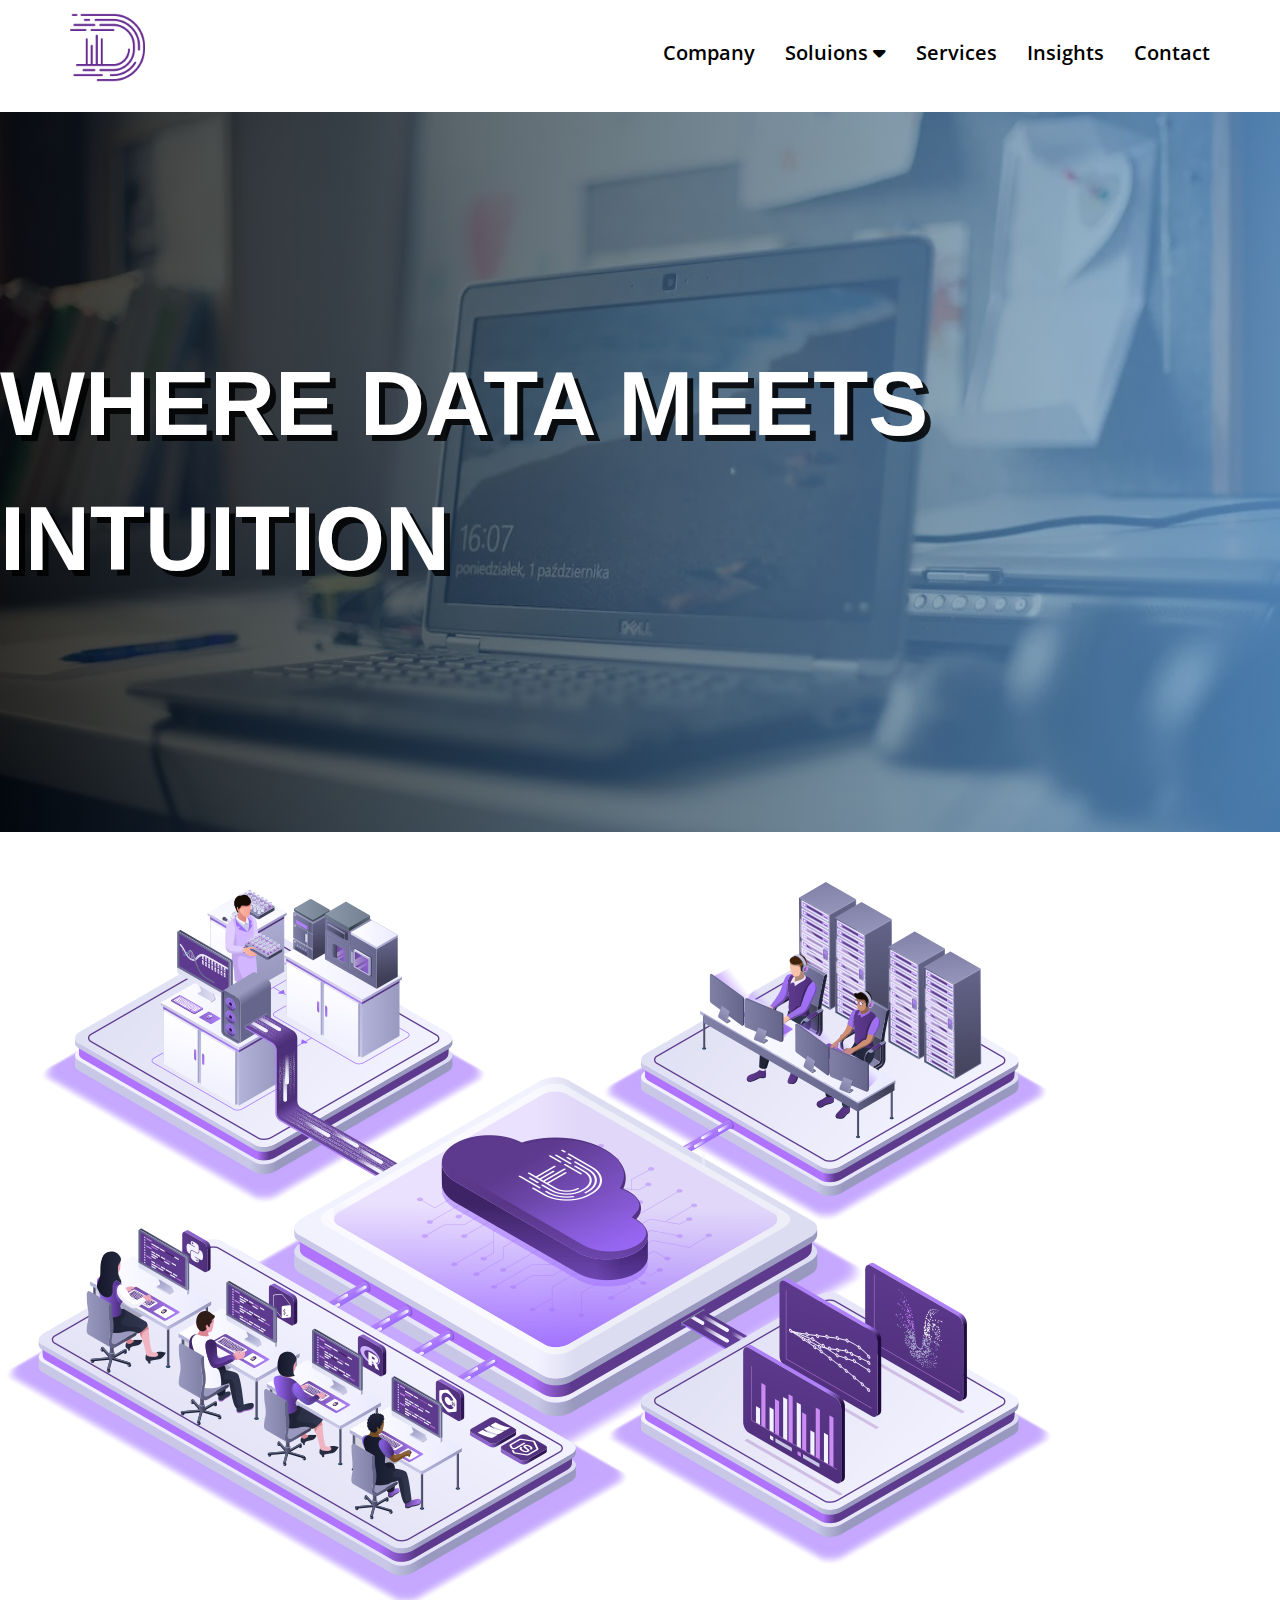
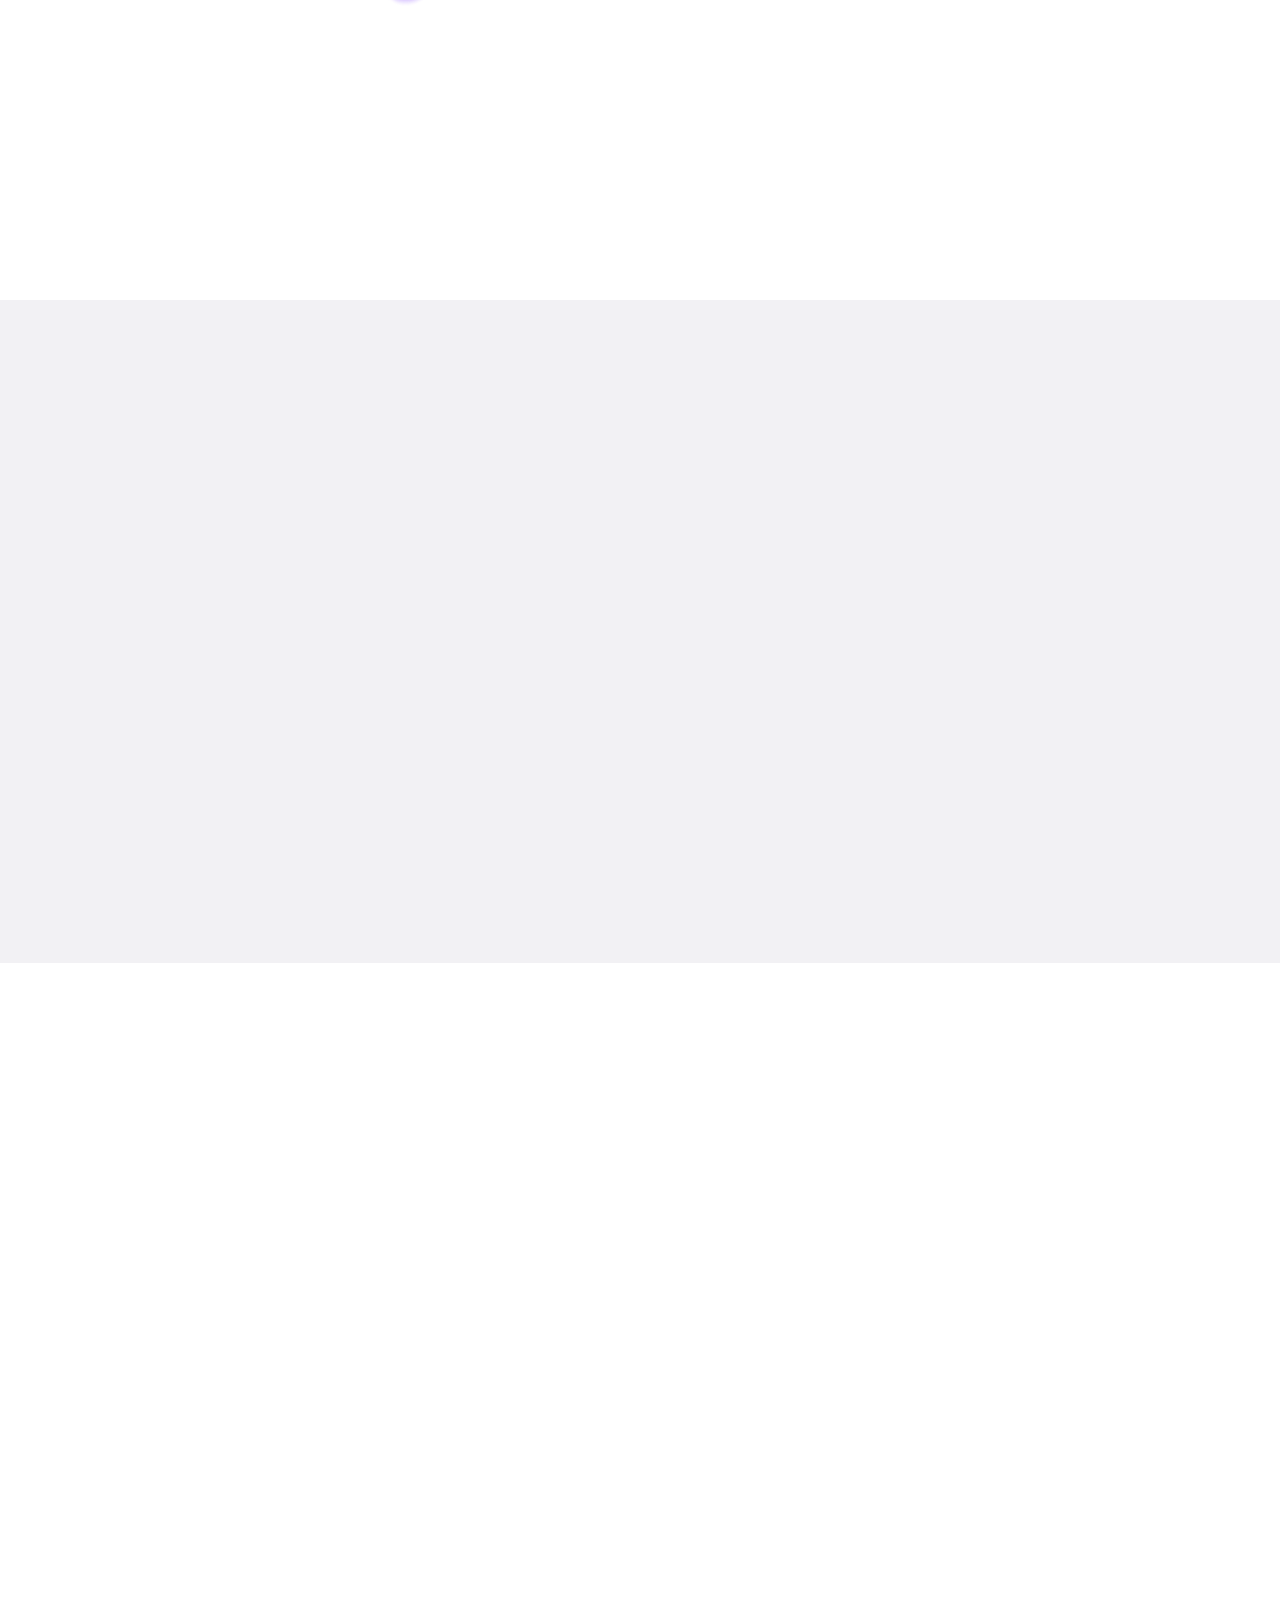
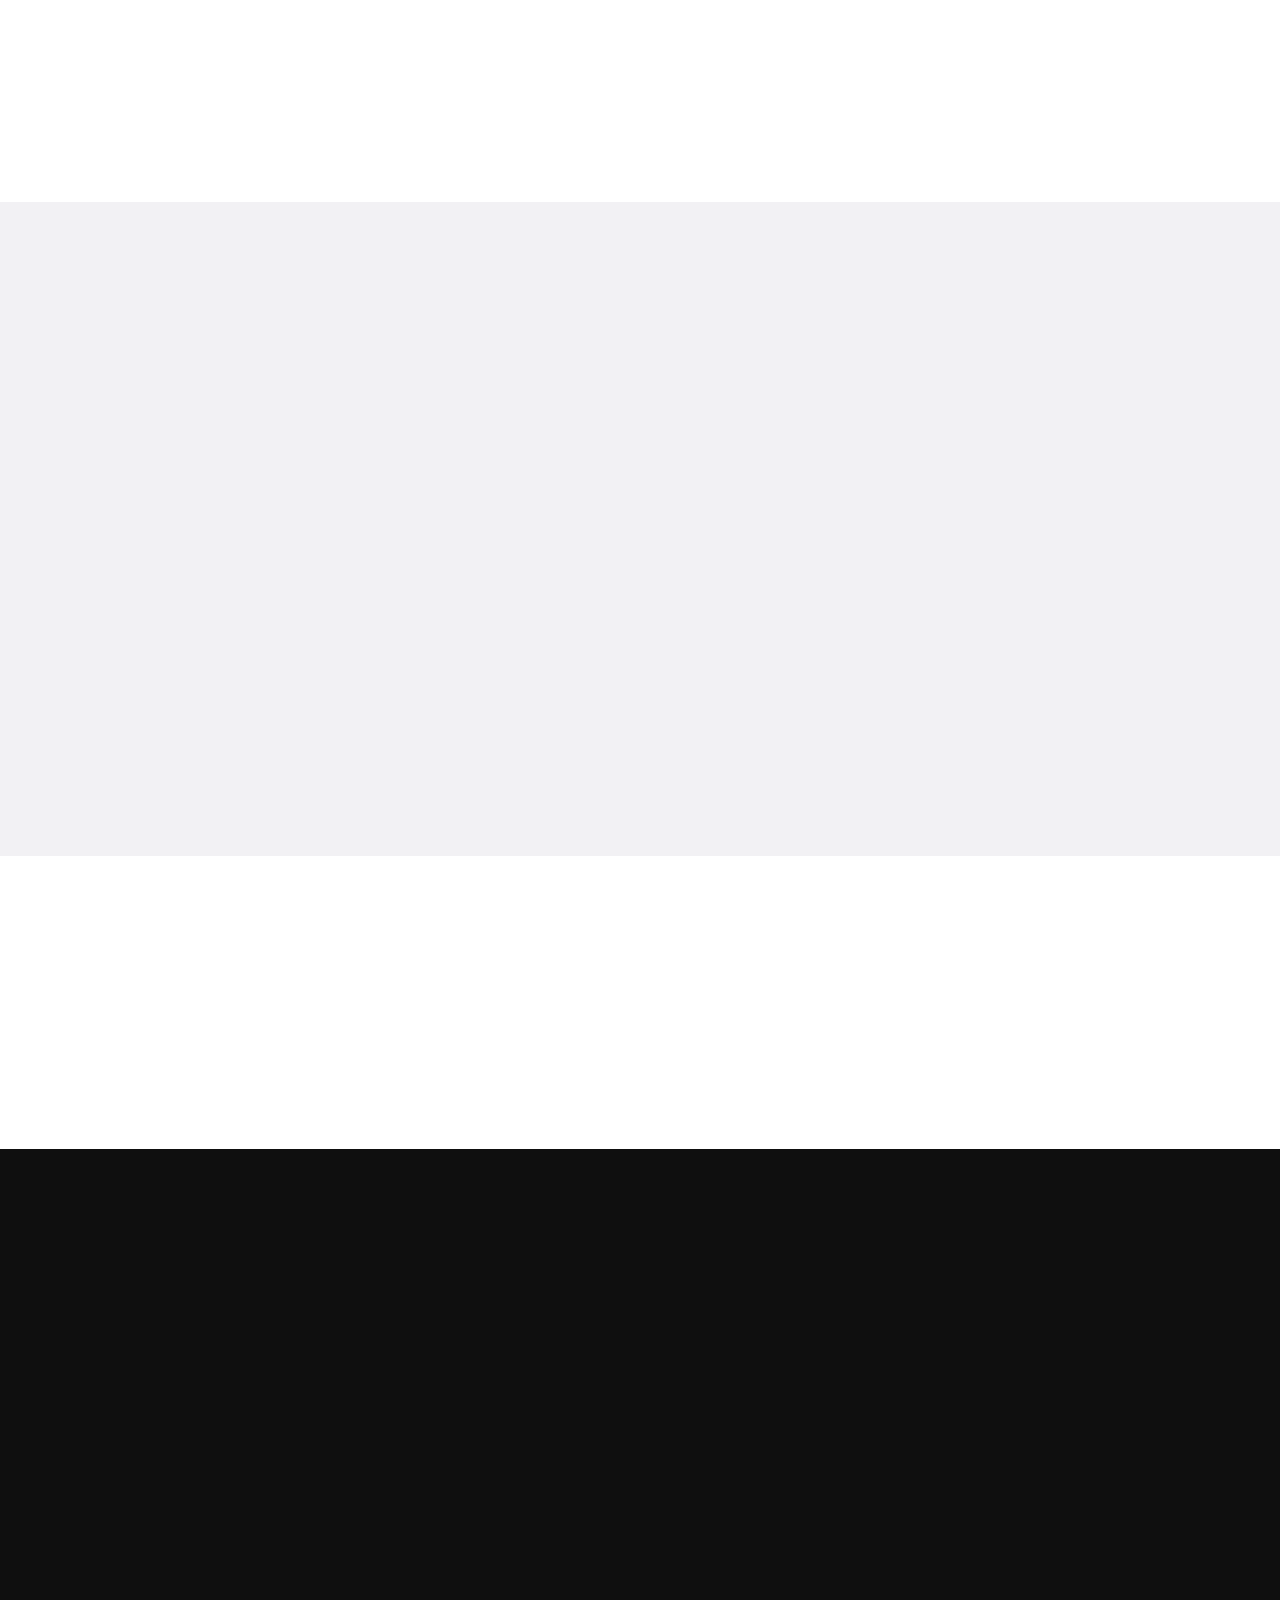
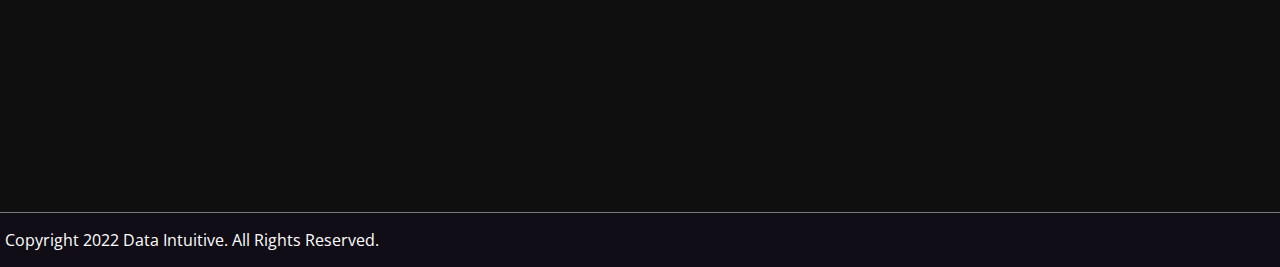
<file: index.html>
<!doctype html><html lang=en><head><title>Data Intuitive - Where data meets intuition</title><meta charset=utf-8><meta name=viewport content="width=device-width,initial-scale=1"><link rel=stylesheet href=https://cdnjs.cloudflare.com/ajax/libs/font-awesome/6.2.1/css/all.min.css><link href=https://cdn.jsdelivr.net/npm/bootstrap@5.0.2/dist/css/bootstrap.min.css rel=stylesheet integrity=sha384-EVSTQN3/azprG1Anm3QDgpJLIm9Nao0Yz1ztcQTwFspd3yD65VohhpuuCOmLASjC crossorigin=anonymous><link rel=stylesheet href=css/animate.css><link rel=stylesheet href=css/style.css><link rel=stylesheet href=css/responsive.css></head><body><header class="header shadow-sm p-2 mb-2 bg-body rownded"><div class=container_wx><div class=header-main><div class="logo wow fadeInLeft"><a href=index.html><img src=img/logo.png alt=""></a></div><div class=open-nav-menu><span></span></div><div class=menu-overlay></div><nav class="nav-menu wow fadeInRight"><div class=close-nav-menu><img src=img/close.svg alt=close></div><ul class=menu><li class=menu-item><a href=company.html>Company</a></li><li class="menu-item menu-item-has-children"><a href=# data-toggle=sub-menu>Soluions <i class="fa-solid fa-caret-down"></i></a><ul class=sub-menu><li class=menu-item><a href=viash.html>Viash</a></li><li class=menu-item><a href=compass.html>Compass</a></li></ul></li><li class=menu-item><a href=services.html>Services</a></li><li class="menu-item menu-item-has-children"><a href=insights.html data-toggle=sub-menu>Insights</a></li><li class=menu-item><a href=contact.html>Contact</a></li></ul></nav></div></div></header><div id=extra_space></div><section><div class=home><div class="content text-center wow fadeInUpBig"><h1>WHERE DATA MEETS INTUITION</h1></div></div></section><section class=home-section><div class=Empowering><div class=container><div class=row><div class=col-md-6><div class="impower_img text-center wow fadeInLeft"><img class=img-fluid src=img/empowering.png alt=home_pic></div></div><div class=col-md-6><div class="empower_content pt-4 wow fadeInRight"><h4>Empowering Scientists</h4><div class=line_break></div><p>Data Intuitive develops intuitive tools and custom biotech data pipelines to help clients gain valuable insights and make data-driven decisions.</p><p>As experts in the IT aspect of bioinformatics, our full-stack bioinformatics teams can collaborate and assist biologists in developing tools and scripts for their research and discovery process.</p><p>Partner with us to develop and implement a long term state-of-the-art data pipeline strategy for your organization.</p><button class=mt-3><a href=company.html>More</a></button></div></div></div></div></div><div class=Empowering style=background-color:#eeecf0bd><div class=container><div class="row flex-column-reverse flex-md-row"><div class=col-md-6><div class="empower_content pt-4 wow fadeInUp"><h4>Streamline your Data Pipelines with Viash</h4><div class=line_break></div><p>Viash simplifies the process of turning your scripts into modular building blocks that can be easily integrated into any data pipeline.</p><p>Code generation automatically wraps your script into a complete module, allowing you to focus on the functionality of your script.</p><p>Viash building blocks are script language agnostic.</p><button class=mt-3><a href=viash.html>More</a></button></div></div><div class=col-md-6><div class=impower_img><div class="home_vs_pic text-center wow fadeInDown"><img class=img-fluid src=img/home_vs.png alt=home_pic></div></div></div></div></div></div><div class=Empowering><div class=container><div class=row><div class=col-md-6><div class="impower_img text-center"><div class="transforming_img wow fadeInDown"><img class=img-fluid src=img/transforming.png alt=home_pic></div></div></div><div class=col-md-6><div class="empower_content pt-4 wow fadeInUp"><h4>Transforming Data Into Progress</h4><div class=line_break></div><ul class="list-cstm-pro pt-1"><li><span>Custom development</span> and optimization of modular bioinformatics data workflows with end-to-end support.</li><li><span>Training and consulting</span> for biotech data workflows and Viash.</li><li><span>Analysis and interpretation of various types of data,</span> including genomics, proteomics, and clinical data.</li><li>Support in <span>setting up a data pipeline process and infrastructure.</span></li></ul><button class=mt-3><a href=services.html>More</a></button></div></div></div></div></div></section><section><div class=Empowering style=background-color:#eeecf0bd><div class=container><div class="row flex-column-reverse flex-md-row"><div class=col-md-6><div class="empower_content pt-4 wow fadeInDown"><h4>Use Cases: Open Source State-of-the-Art Pipeline Modules</h4><div class=line_break></div><p>Viash is a popular tool used in various open source projects to create data pipeline modules and workflows.</p><p></p><p>Notable projects that use Viash include NeurIPS Open Problems, Open Pipelines, and Tabula Sapiens. Viash is also frequently used by biotech clients and research centers.</p><button class=mt-3><a href=insights.html>More</a></button></div></div><div class=col-md-6><div class=impower_img><div class="home_vs_pic text-center wow fadeInUp"><img class=img-fluid src=img/viash.png alt=home_pic></div></div></div></div></div></div></section><section><div class=Empowering><div class=container><div class=row><div class=col-md-12><div class="empower_content pt-4 text-center wow fadeInUpBig"><h4>Contact Us to Elevate Your Data Workflows</h4><div class=contact_info_para><p>Viash is a popular tool used in various open source projects to create data pipeline modules and workflows.</p><p></p><p>Notable projects that use Viash include NeurIPS Open Problems, Open Pipelines, and Tabula Sapiens. Viash is also frequently used by biotech clients and research centers.</p></div><button class=mt-3><a href=contact.html>Contact Us</a></button></div></div></div></div></div></section><section><div class="main_footer py-5" style=background:#000000f0><div class=container><div class="row align-items-start"><div class="col-md-3 offset-md-1 wow fadeInRight"><div class=short_info><img src=img/logo_white.svg alt=""><p class=pt-3>Founded in 2011, Data Intuitive is a team of computational scientists with a wealth of experience in data science and creating and optimizing bioinformatics data workflows.</p></div></div><div class="col-md-3 offset-md-1 wow fadeInLeft"><div class=short_info><h3>Links:</h3><ul class=link><li><a href=index.html>Home</a></li><li><a href=company.html>Company</a></li><li><a href=viash.html>Solutions Viash</a></li><li><a href=compass.html>Solutions Compass</a></li><li><a href=services.html>Services</a></li><li><a href=insights.html>Insights</a></li><li><a href=contact.html>Contact</a></li></ul></div></div><div class="col-md-4 wow fadeInRight"><div class="short_info py-3"><h3>Follow us</h3><div class="flex_direct d-flex justify-content-space-between align-items-center my-2"><li><a href=""> <i class="fa-regular fa-envelope"></i></a></li><h4>info@data-intuitive.com</h4></div><div class="flex_direct d-flex justify-content-space-between align-items-center"><li><a href=""> <i class="fa-brands fa-github"></i></a></li><h4>Github</h4></div><div class="flex_direct d-flex justify-content-space-between align-items-center my-2"><li><a href=""> <i class="fa-brands fa-linkedin"></i></a></li><h4>Lindedin</h4></div><div class="flex_direct d-flex justify-content-space-between align-items-center"><li><a href=""> <i class="fa-brands fa-twitter"></i></a></li><h4>Twitter</h4></div></div></div></div></div></div></section><footer><div class="footers text-center" style="background:#100d16;padding:15px 5px;color:#fff;border-top:1px solid #797979"><p>Copyright 2022 Data Intuitive. All Rights Reserved.</p></div></footer><script src=js/wow.min.js></script><script>(new WOW).init()</script><script src=js/script.js></script><script src=https://cdn.jsdelivr.net/npm/bootstrap@5.0.2/dist/js/bootstrap.bundle.min.js></script></body></html>
</file>
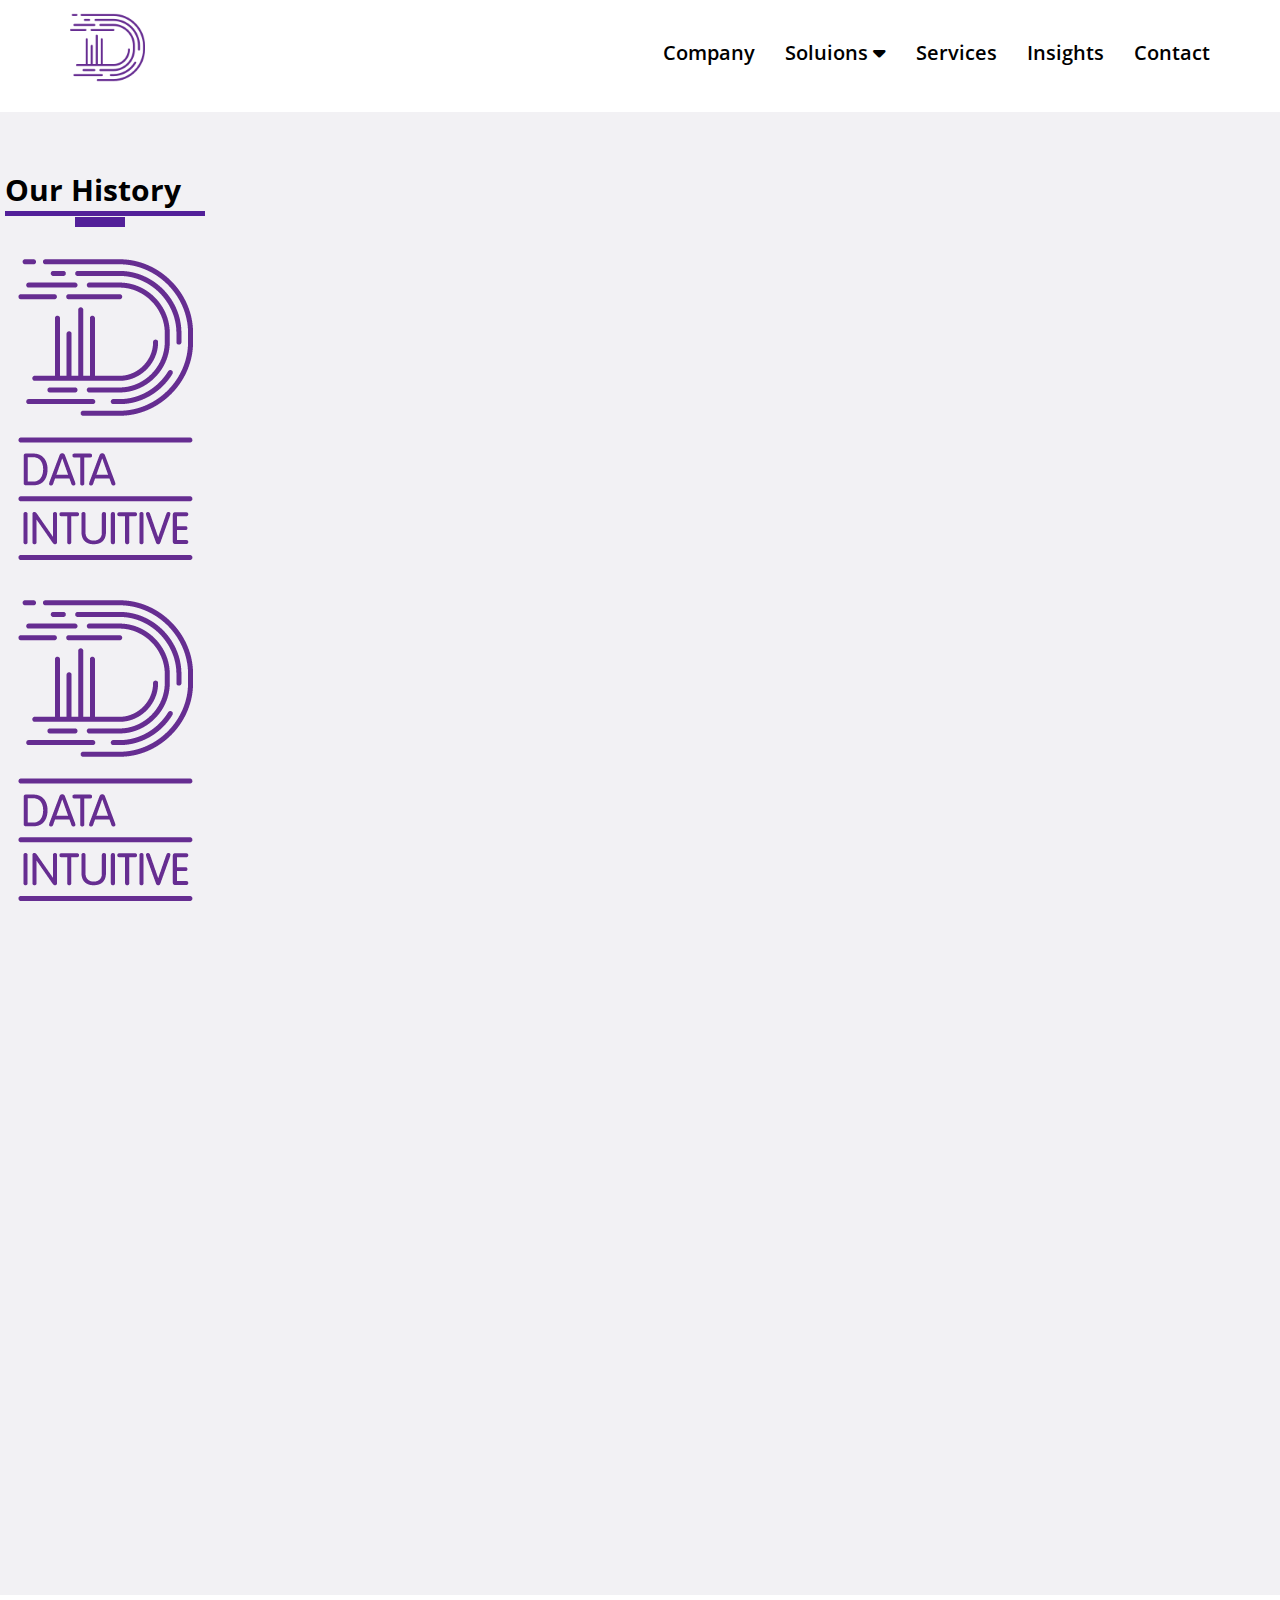
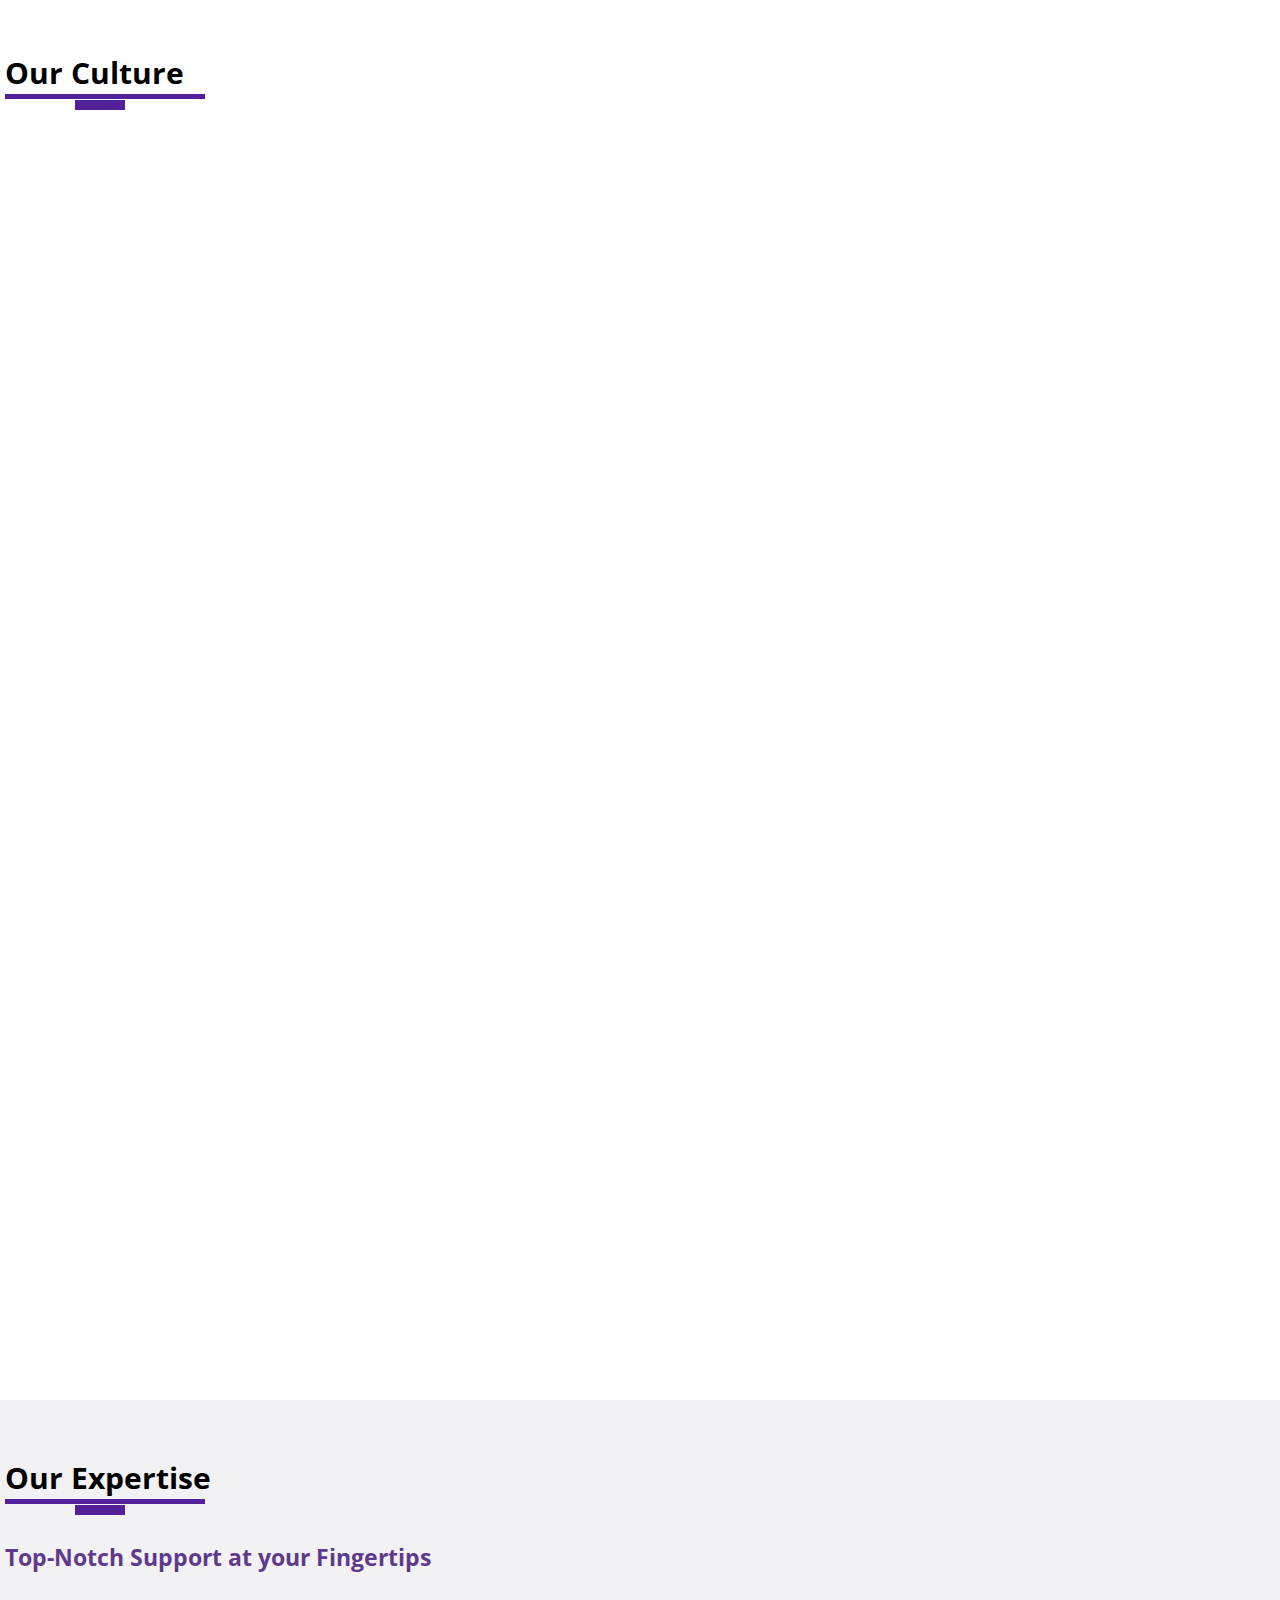
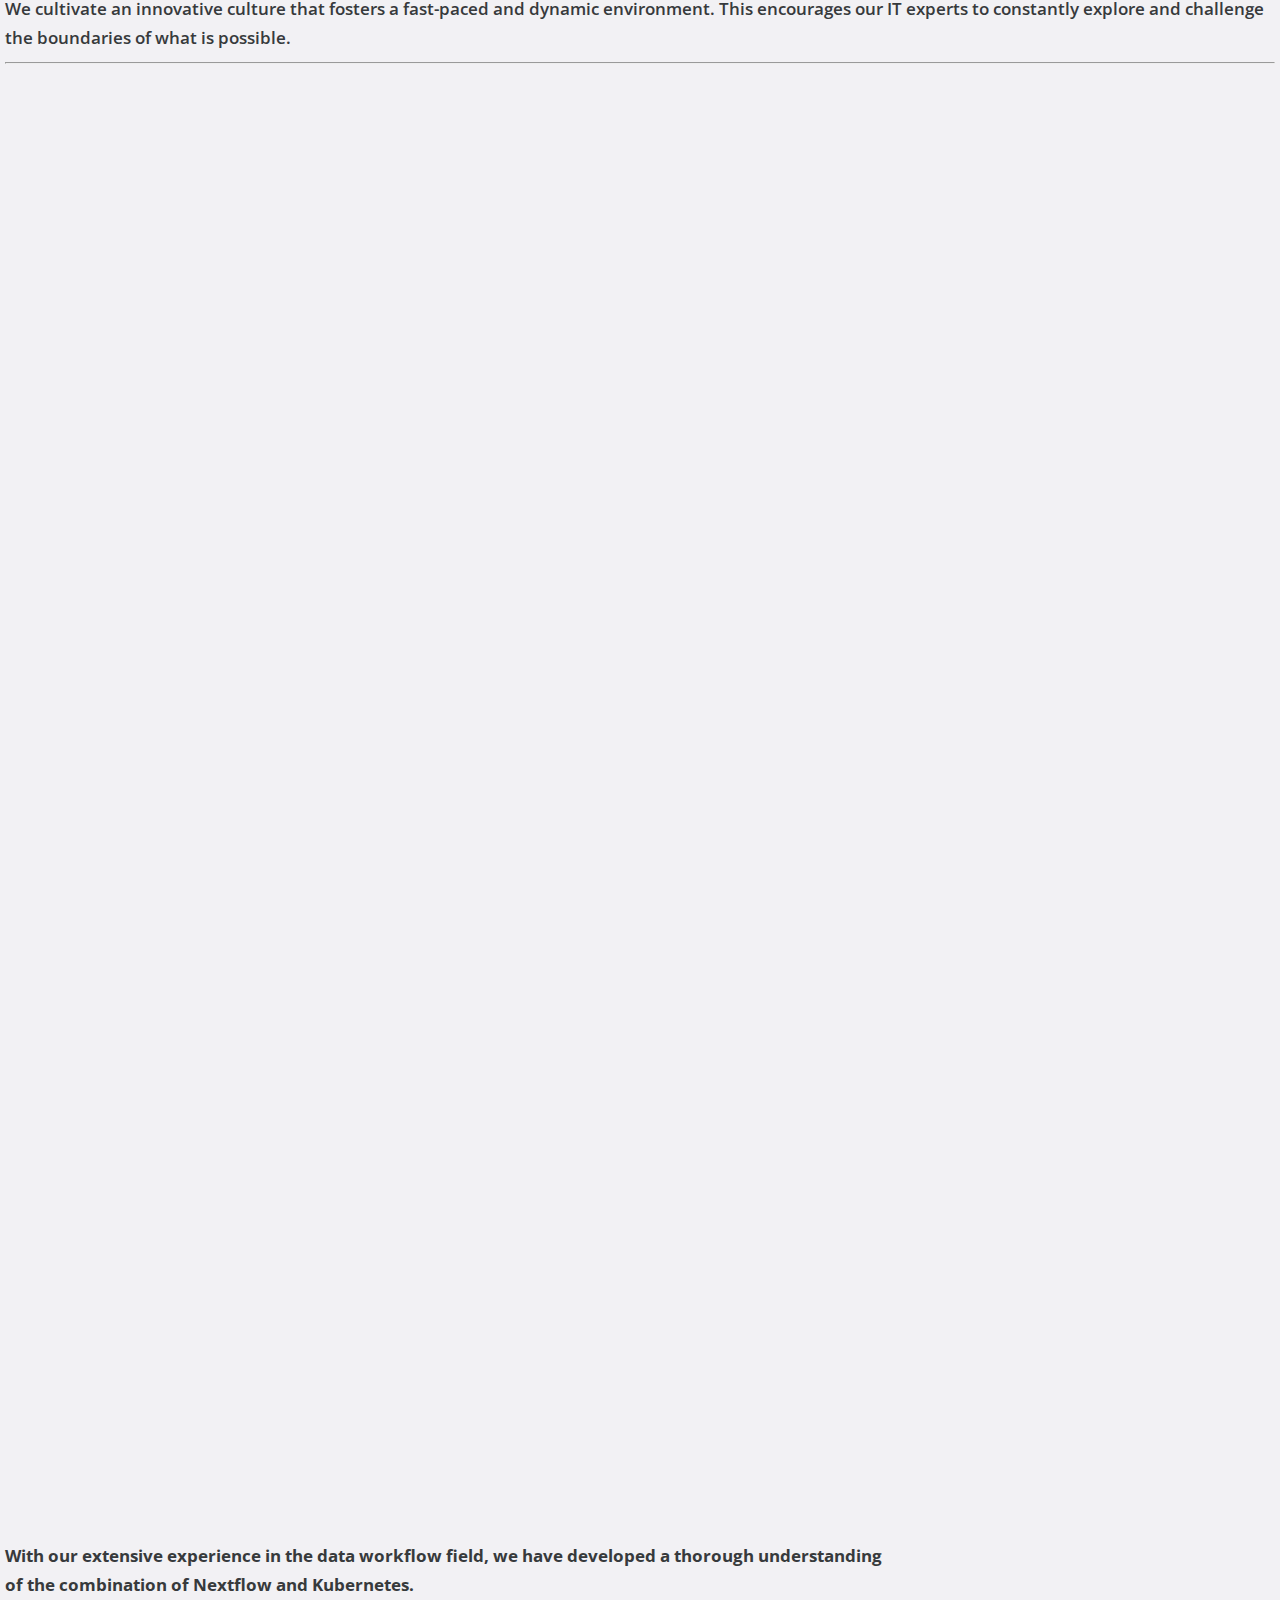
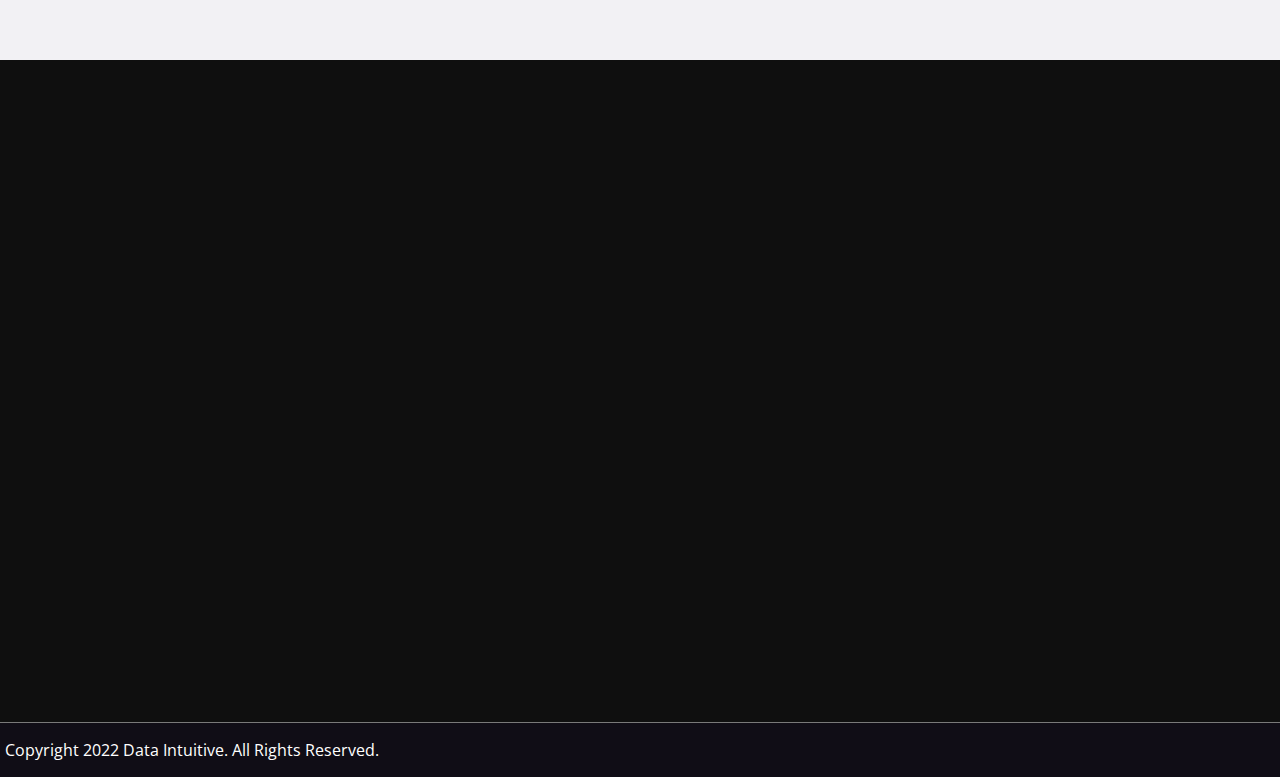
<file: company.html>
<!DOCTYPE html><html lang="en"><head> <title>Data Intuitive – company</title> <meta charset="utf-8"> <meta name="viewport" content="width=device-width, initial-scale=1"> <link rel="stylesheet" href="https://cdnjs.cloudflare.com/ajax/libs/font-awesome/6.2.1/css/all.min.css"/> <link href="https://cdn.jsdelivr.net/npm/bootstrap@5.0.2/dist/css/bootstrap.min.css" rel="stylesheet" integrity="sha384-EVSTQN3/azprG1Anm3QDgpJLIm9Nao0Yz1ztcQTwFspd3yD65VohhpuuCOmLASjC" crossorigin="anonymous"> <link rel="stylesheet" href="https://cdnjs.cloudflare.com/ajax/libs/font-awesome/5.13.1/css/all.min.css" integrity="sha256-2XFplPlrFClt0bIdPgpz8H7ojnk10H69xRqd9+uTShA=" crossorigin="anonymous"/> <link rel="stylesheet" href="css/animate.css"> <link rel="stylesheet" type="text/css" href="css/style.css"> <link rel="stylesheet" type="text/css" href="css/responsive.css"></head><body> <header class="header shadow-sm p-2 mb-2 bg-body rownded"> <div class="container_wx"> <div class="header-main"> <div class="logo wow fadeInLeft"> <a href="index.html"><img src="img/logo.png" alt=""></a> </div><div class="open-nav-menu"> <span></span> </div><div class="menu-overlay"> </div><nav class="nav-menu wow fadeInRight"> <div class="close-nav-menu"> <img src="img/close.svg" alt="close"> </div><ul class="menu"> <li class="menu-item"> <a href="company.html">Company</a> </li><li class="menu-item menu-item-has-children"> <a href="#" data-toggle="sub-menu">Soluions <i class="fa-solid fa-caret-down"></i></a> <ul class="sub-menu"> <li class="menu-item"><a href="viash.html">Viash</a></li><li class="menu-item"><a href="compass.html">Compass</a></li></ul> </li><li class="menu-item"> <a href="services.html">Services</a> </li><li class="menu-item menu-item-has-children"> <a href="insights.html" data-toggle="sub-menu">Insights</a><!-- <ul class="sub-menu"> <li class="menu-item"><a href="#">Insights News</a></li><li class="menu-item"><a href="#">Insights Use Cases</a></li></ul> --> </li><li class="menu-item"> <a href="contact.html">Contact</a> </li></ul> </nav> </div></div></header> <div id="extra_space"> </div><section> <div class="company_aboout"> <div class="container"> <div class="empower_content pt-4"> <h4 class="title">Our History</h4> <div class="row align-items-center flex-column-reverse flex-md-row pt-3"> <div class="col-lg-6 col-md-6 order-2 order-md-1 mt-4 pt-2 mt-sm-0 opt-sm-0"> <div class="row align-items-center justify-content-center"> <div class="col-lg-3 col-md-3 col-3"> <div class="row"> <div class="col-lg-12 col-md-12"> <div class="card work-desk rounded border-0 shadow-lg overflow-hidden wow fadeInRight"> <img src="img/company_images/logo1.png" class="img-fluid" alt="Image"/> <div class="img-overlay bg-dark"></div></div></div><div class="col-lg-12 col-md-12 mt-4 pt-2"> <div class="card work-desk rounded border-0 shadow-lg overflow-hidden wow fadeInLeft"> <img src="img/company_images/logo1.png" class="img-fluid" alt="Image"/> <div class="img-overlay bg-dark"></div></div></div></div></div><div class="col-lg-4 col-md-4 col-4"> <div class="row"> <div class="col-lg-12 col-md-12 mt-4 pt-2"> <div class="card work-desk rounded border-0 shadow-lg overflow-hidden wow fadeInUp"> <img src="img/company_images/logo1.png" class="img-fluid" alt="Image"/> <div class="img-overlay bg-dark"></div></div></div></div></div></div></div><div class="col-lg-6 col-md-6 col-12 order-1 order-md-2"> <div class="section-title ml-lg-5"> <div class="empower_content pt-4 wow fadeInUp"> <h4 class="company_title">Company</h4> <hr> <p class="">Founded in 2011, Data Intuitive is a team of computational scientists with a wealth of experience in data science and creating and optimizing bioinformatics data workflows. We have expertise in a wide range of data types and technologies, including viral taxonomy data, omics data, gene data, and various programming languages and frameworks for data analysis and visualization. Our team is also proficient in infrastructure operations, including the design and management of data pipeline infrastructure and security.</p><p> With the development of Viash in 2019, Data Intuitive began a new chapter in its history. Founders Toni, Robrecht and Andy bring a wealth of expertise in consultancy, data science, bioinformatics, and full stack IT to the table, totaling over 50 years of experience in everything from operations to strategic projects.</p><div class="row"> <div class="col-lg-6 pt-2"> <div class="media align-items-center rounded shadow px-3 py-2"> <i class="fas fa-arrow-right"></i> <h6 class="ml-3 mb-0"><a href="contact.html" class="text-dark">Contact</a></h6> </div></div></div></div></div></div></div></div></section> <section> <div class="our_culture"> <div class="container"> <div class="empower_content pt-4"> <h4 class="title">Our Culture</h4> <div class="row"> <div class="col-md-4 mt-5"> <div class="cl_img_content wow fadeInLeft"> <div class="flex_cl d-flex align-items-center"> <img class="img-fluid" src="img/company_images/innovation.png" alt=""> <h3 class="pr-3 pl-5">Innovation</h3> </div><div class="cl_paragrahp pb-3"> <p>We cultivate an innovative culture that fosters a fast-paced and dynamic environment. This encourages our IT experts to constantly explore and challenge the boundaries of what is possible.</p></div></div></div><div class="col-md-4 mt-5"> <div class="cl_img_content wow fadeInUpBig"> <div class="flex_cl d-flex align-items-center"> <img class="img-fluid" src="img/company_images/cocreation.png" alt=""> <h3 class="pr-3 pl-5">Co-Creation</h3> </div><div class="cl_paragrahp pb-3"> <p>We collaborate with companies on both short and long-term projects. Our partnership approach emphasizes driving innovation and growth through data-driven methods, rather than just supplying temporary staff.</p></div></div></div><div class="col-md-4 mt-5"> <div class="cl_img_content wow fadeInLeft"> <div class="flex_cl d-flex align-items-center"> <img class="img-fluid" src="img/company_images/sustainability.png" alt=""> <h3 class="pr-3 pl-5">Sustainability</h3> </div><div class="cl_paragrahp"> <p>We are committed to promoting sustainability in all aspects of our operations. This includes utilizing open-source software, fostering a culture of work-life balance, and implementing the use of electric cars in our transportation fleet.</p></div></div></div></div></div></div></section> <section> <div class="our_expertice" style="background-color:#eeecf0bd;"> <div class="container"> <div class="empower_content pt-4"> <h4 class="title">Our Expertise</h4> <div class="flex_cl"> <h3 class="pr-3 pl-5">Top-Notch Support at your Fingertips</h3> </div><div class="cl_paragrahp"> <p>We cultivate an innovative culture that fosters a fast-paced and dynamic environment. This encourages our IT experts to constantly explore and challenge the boundaries of what is possible.</p></div><hr> <div class="row"> <div class="col-md-4 mt-5"> <div class="ex_img_content wow fadeInLeft"> <img class="img-fluid" src="img/company_images/My project.png" alt=""> </div></div><div class="col-md-4 mt-5"> <div class="ex_img_content wow fadeInUp"> <ul class="list-cstm-pro pt-1"> <li> Single-cell omics (scRNA-seq, multi-omics) </li><li> Workflow management systems (Nextflow, Snakemake, wdl) </li><li> Containerization (Docker, Podman, Singularity) </li><li> Container orchestration (Kubernetes) </li><li> Operating systems (Linux, Mac) </li><li> High performance Computing (HPC) environment </li><li> Cloud computing platforms (Google cloud, AWS, azure) </li><li> Data wrangling (Tidyverse, pandas) </li><li> Visualization </li></ul> </div></div><div class="col-md-4 mt-5"> <div class="ex_img_content wow fadeInRight"> <ul class="list-cstm-pro pt-1"> <ul class="list-cstm-pro pt-1"> <li> Big Data technologies(Hadoop, Spark) </li><li> NoSQL databases (mongoDB) </li><li> Common scripting languages (R, Python, Shell,c#, Javascript, scala) </li><li> Runtime environments (bash, nodejs ) </li><li> Interactive development environments for data science (Jupyter, Rstudio) </li><li> CI/CD systems for DataOps (Jenkins, Github Actions </li><li> Supporting systems (Github, slack) </li><li> Documentation systems (Quarto, google analytics) </li></ul> </ul> </div></div></div></div><div class="empower_content cl_paragrahp py-3"> <p style="font-weight:bold;">With our extensive experience in the data workflow field, we have developed a thorough understanding <br>of the combination of Nextflow and Kubernetes.</p></div></div></section> <section> <div class="main_footer py-5" style="background:#000000f0;"> <div class="container"> <div class="row align-items-start"> <div class="col-md-3 offset-md-1 wow fadeInRight"> <div class="short_info"> <img src="img/logo_white.svg" alt=""> <p class="pt-3">Founded in 2011, Data Intuitive is a team of computational scientists with a wealth of experience in data science and creating and optimizing bioinformatics data workflows.</p></div></div><div class="col-md-3 offset-md-1 wow fadeInLeft"> <div class="short_info"> <h3>Links:</h3> <ul class="link"> <li><a href="index.html">Home</a></li><li><a href="company.html">Company</a></li><li><a href="viash.html">Solutions Viash</a></li><li><a href="compass.html">Solutions Compass</a></li><li><a href="services.html">Services</a></li><li><a href="insights.html">Insights</a></li><li><a href="contact.html">Contact</a></li></ul> </div></div><div class="col-md-4 wow fadeInRight"> <div class="short_info py-3"> <h3>Follow us</h3> <div class="flex_direct d-flex justify-content-space-between align-items-center my-2"> <li><a href=""> <i class="fa-regular fa-envelope"></i></a></li><h4>info@data-intuitive.com</h4> </div><div class="flex_direct d-flex justify-content-space-between align-items-center"> <li><a href=""> <i class="fa-brands fa-github"></i></a></li><h4>Github</h4> </div><div class="flex_direct d-flex justify-content-space-between align-items-center my-2"> <li><a href=""> <i class="fa-brands fa-linkedin"></i></a></li><h4>Lindedin</h4> </div><div class="flex_direct d-flex justify-content-space-between align-items-center"> <li><a href=""> <i class="fa-brands fa-twitter"></i></a></li><h4>Twitter</h4> </div></div></div></div></div></div></section> <footer> <div class="footers text-center" style="background:#100D16;padding:15px 5px;color:#fff;border-top:1px solid rgb(121, 121, 121);"> <p>Copyright 2022 Data Intuitive. All Rights Reserved.</p></div></footer><script src="js/wow.min.js"></script><script>new WOW().init();</script> <script src="js/script.js"></script><script src="https://cdn.jsdelivr.net/npm/bootstrap@5.0.2/dist/js/bootstrap.bundle.min.js"></script></body></html>
</file>
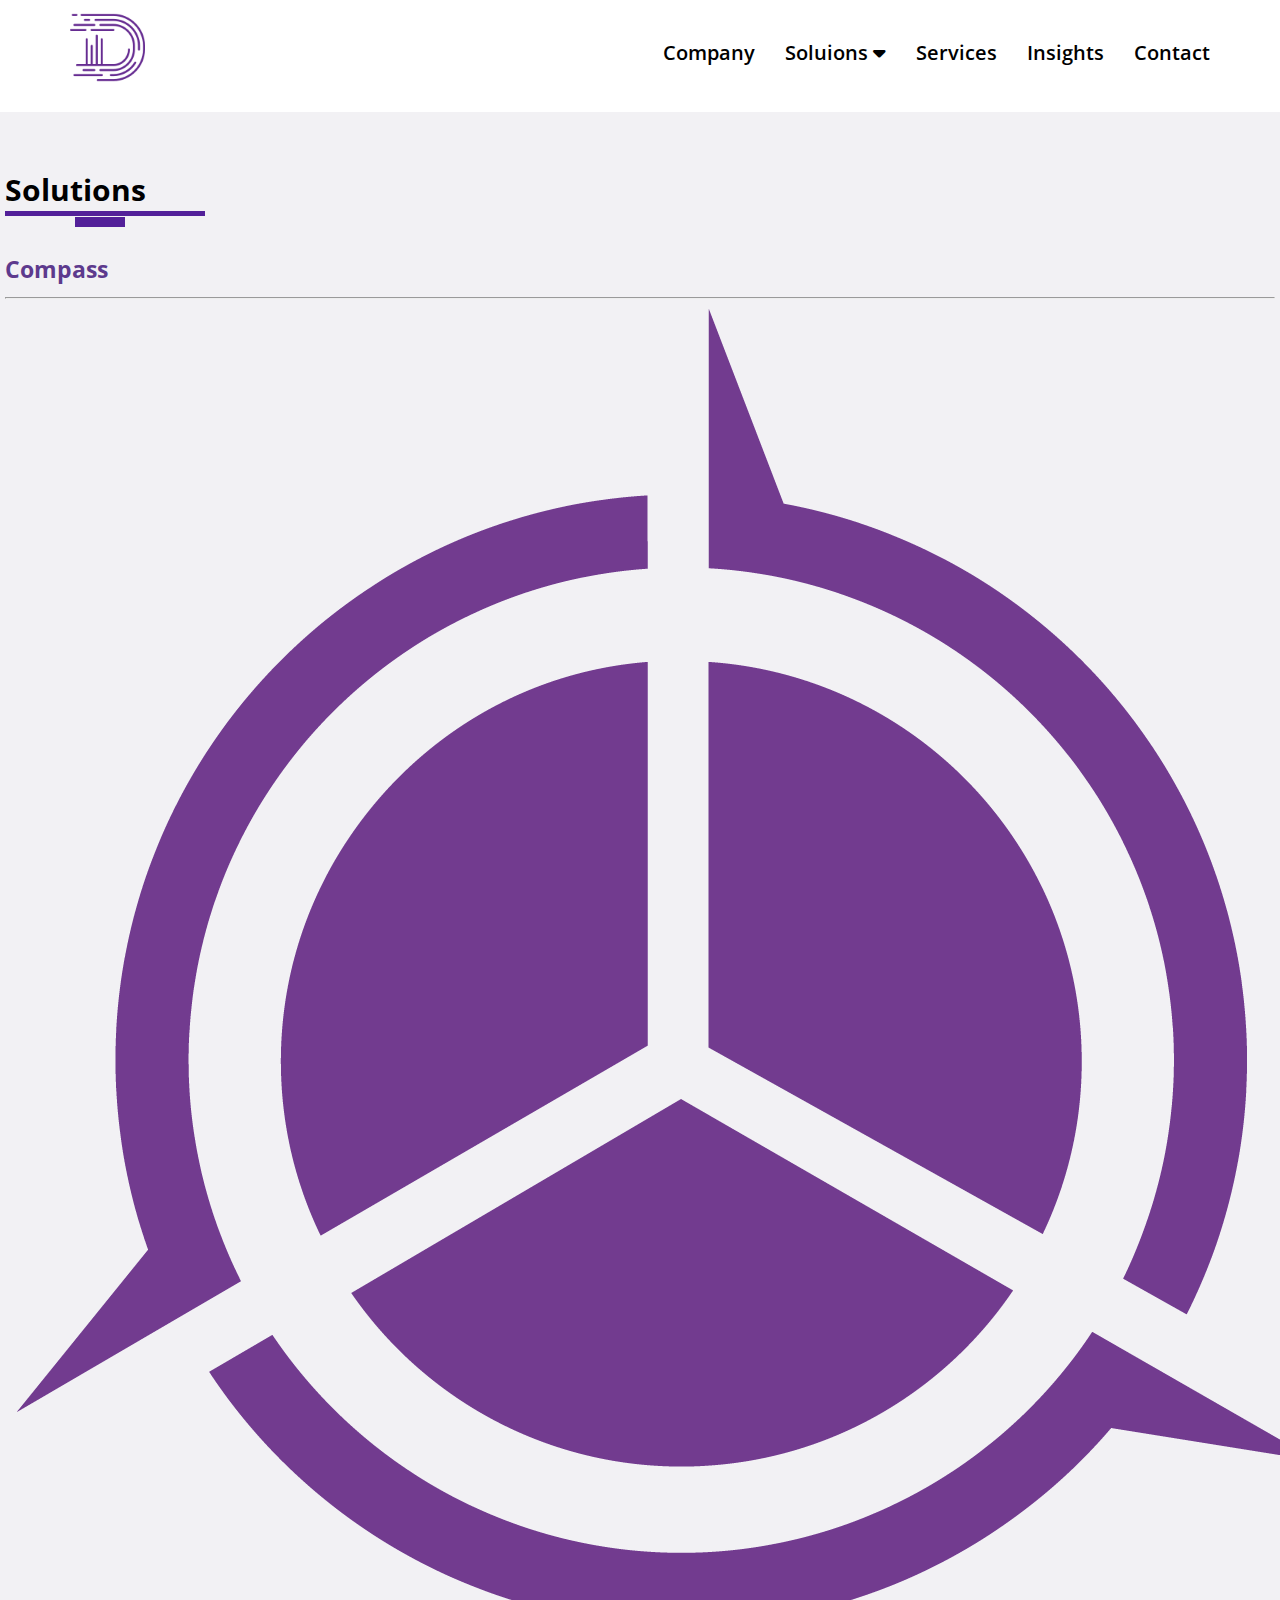
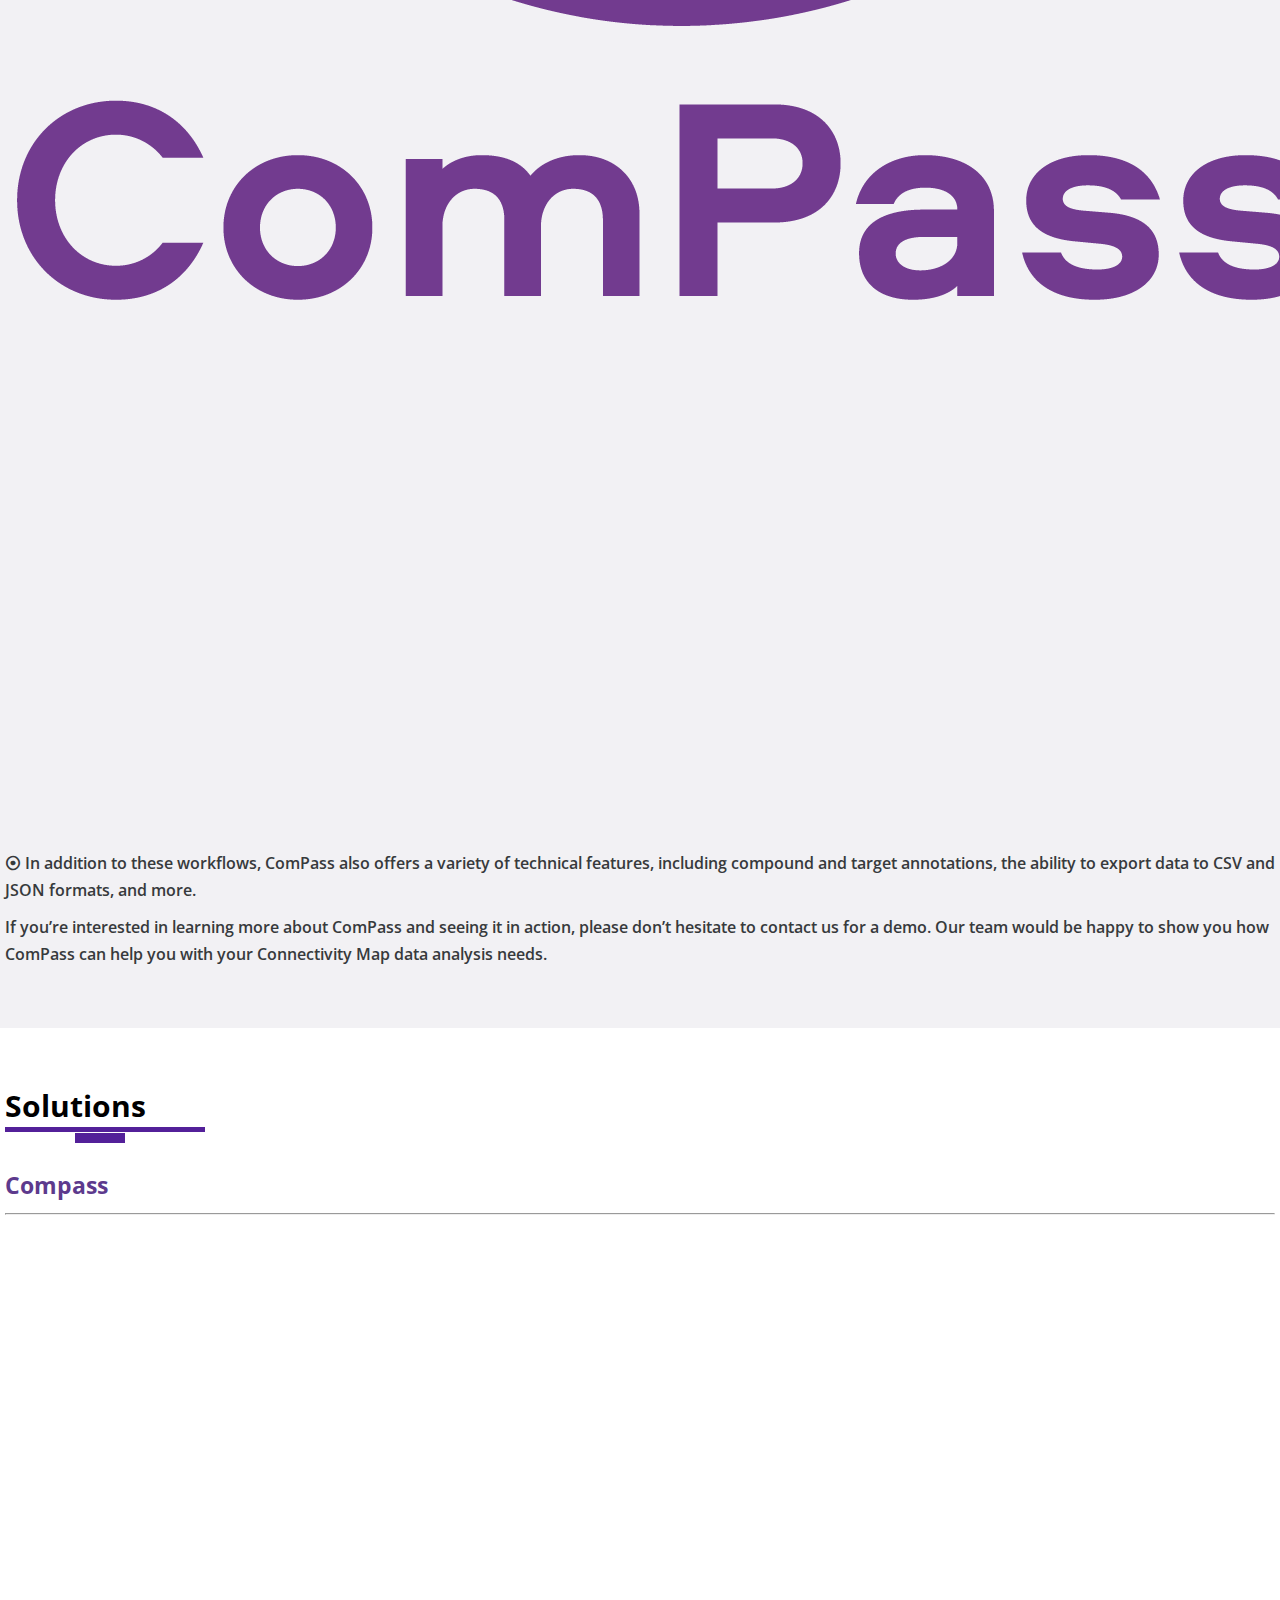
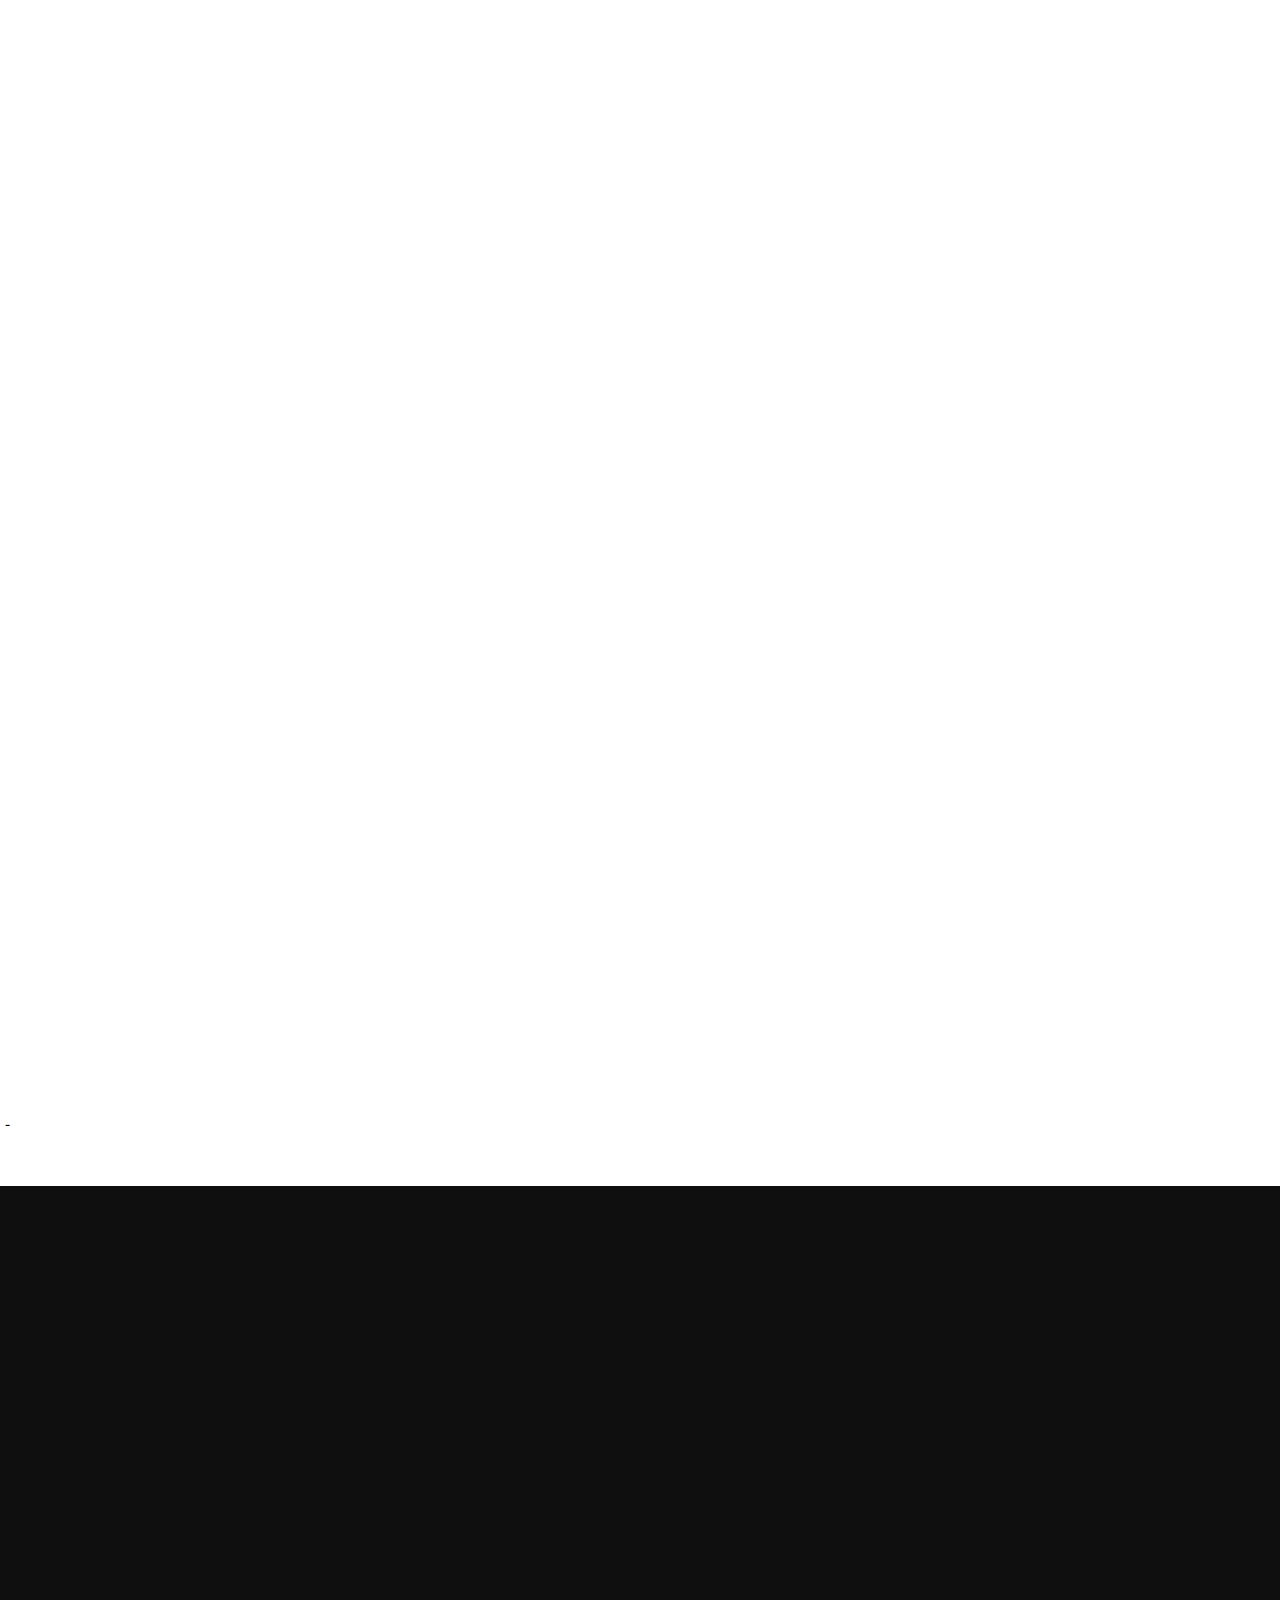
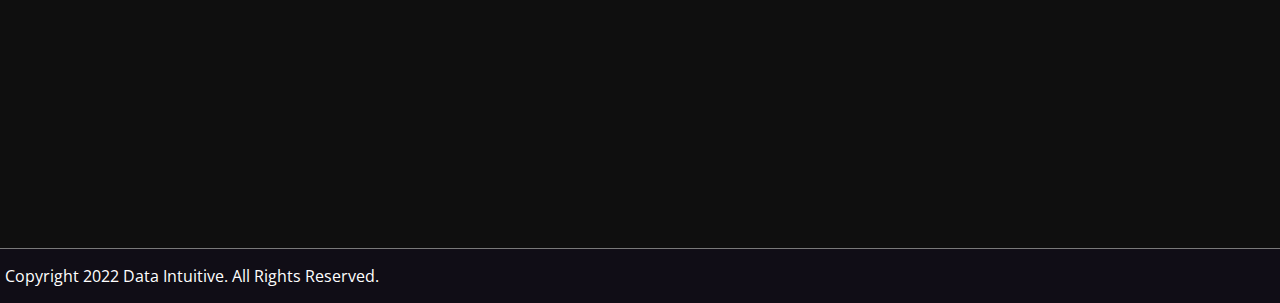
<file: compass.html>
<!DOCTYPE html><html lang="en"><head> <title>Data Intuitive – compass</title> <meta charset="utf-8"> <meta name="viewport" content="width=device-width, initial-scale=1"> <link rel="stylesheet" href="https://cdnjs.cloudflare.com/ajax/libs/font-awesome/6.2.1/css/all.min.css"/> <link href="https://cdn.jsdelivr.net/npm/bootstrap@5.0.2/dist/css/bootstrap.min.css" rel="stylesheet" integrity="sha384-EVSTQN3/azprG1Anm3QDgpJLIm9Nao0Yz1ztcQTwFspd3yD65VohhpuuCOmLASjC" crossorigin="anonymous"> <link rel="stylesheet" href="https://cdnjs.cloudflare.com/ajax/libs/font-awesome/5.13.1/css/all.min.css" integrity="sha256-2XFplPlrFClt0bIdPgpz8H7ojnk10H69xRqd9+uTShA=" crossorigin="anonymous"/> <link rel="stylesheet" href="css/animate.css"> <link rel="stylesheet" type="text/css" href="css/style.css"> <link rel="stylesheet" type="text/css" href="css/responsive.css"></head><body> <header class="header shadow-sm p-2 mb-2 bg-body rownded"> <div class="container_wx"> <div class="header-main"> <div class="logo wow fadeInLeft"> <a href="index.html"><img src="img/logo.png" alt=""></a> </div><div class="open-nav-menu"> <span></span> </div><div class="menu-overlay"> </div><nav class="nav-menu wow fadeInRight"> <div class="close-nav-menu"> <img src="img/close.svg" alt="close"> </div><ul class="menu"> <li class="menu-item"> <a href="company.html">Company</a> </li><li class="menu-item menu-item-has-children"> <a href="#" data-toggle="sub-menu">Soluions <i class="fa-solid fa-caret-down"></i></a> <ul class="sub-menu"> <li class="menu-item"><a href="viash.html">Viash</a></li><li class="menu-item"><a href="compass.html">Compass</a></li></ul> </li><li class="menu-item"> <a href="services.html">Services</a> </li><li class="menu-item menu-item-has-children"> <a href="insights.html" data-toggle="sub-menu">Insights</a><!-- <ul class="sub-menu"> <li class="menu-item"><a href="#">Insights News</a></li><li class="menu-item"><a href="#">Insights Use Cases</a></li></ul> --> </li><li class="menu-item"> <a href="contact.html">Contact</a> </li></ul> </nav> </div></div></header> <div id="extra_space"> </div><section> <div class="company_aboout"> <div class="container"> <div class="empower_content pt-4"> <h4 class="title">Solutions</h4> <div class="flex_cl"> <h3 class="pr-3 pl-5">Compass</h3> </div><hr> <div class="row"> <div class="col-lg-3 offset-md-1"> <div class="vish_content"> <div class="vish_img wow fadeInLeft"> <img class="img-fluid" src="img/viash/compass_new.png" alt=""> </div></div></div><div class="col-lg-8"> <div class="content_viash"> <div class="empower_content wow fadeInRight"> <h4 class="company_title">A Powerful Data Analyzing Tool</h4> <p class="">ComPass is a powerful application for querying and analyzing <u><a href="https://www.science.org/doi/10.1126/science.1132939" style="color:#100D16;">Connectivity Map</a></u> data, also known as L1000 data but could be extended for other types of data as well. It captures the essential tasks that researchers ordinarily execute using batch processes in a web interface providing four interactive workflows:</p><div class="row"> <div class="col-md-6"> <div class="compass_content"> <p>&#10687 <span>The Compound workflow</span> allows users to generate a gene signature of genes that are highly correlated with samples available for a specific compound. It also performs a similarity analysis on the generated signature, similar to the Disease workflow.</p></div></div><div class="col-md-6"> <div class="compass_content"> <p>&#10687 <span>The Target workflow</span> enables users to search for compounds that are known to affect well-known and experimentally validated target genes in the L1000 subset of genes. Users can view the correlation of these targets with all available samples.</p></div></div></div><div class="row"> <div class="col-md-6"> <div class="compass_content"> <p>&#10687 <span>The Disease workflow</span> allows users to search for samples or compounds that are highly correlated or anti-correlated to a gene signature related to a specific disease or other biological effect.</p></div></div><div class="col-md-6"> <div class="compass_content"> <p>&#10687 <span>The Correlation workflow</span> enables users to compare two gene signatures (or two compounds) by calculating and plotting Zhang scores. The data points in this plot are binned to ensure scalability.</p></div></div></div></div></div></div></div><div class="compass_below_para my-5"> <p>&#10687 In addition to these workflows, ComPass also offers a variety of technical features, including compound and target annotations, the ability to export data to CSV and JSON formats, and more.</p><p>If you’re interested in learning more about ComPass and seeing it in action, please don’t hesitate to contact us for a demo. Our team would be happy to show you how ComPass can help you with your Connectivity Map data analysis needs.</p></div></div></section> <section> <div class="company_aboout" style="background:#fff;"> <div class="container"> <div class="empower_content pt-4"> <h4 class="title">Solutions</h4> <div class="flex_cl"> <h3 class="pr-3 pl-5">Compass</h3> </div><hr> <div class="row"> <div class="col-lg-4"> <div class="compass_correlation pb-5 wow fadeInLeft"> <img class="img-fluid" src="img/viash/compass_1.png" alt=""> <p>A gene signature of genes that correlate highly with the samples available for this compound.</p></div></div><div class="col-lg-4"> <div class="compass_correlation pb-5 wow fadeInUpBig"> <img class="img-fluid" src="img/viash/compass_2.png" alt=""> <p>A similarity analysis is performed on the generated signature, similar to the Disease workﬂow.</p></div></div><div class="col-lg-4"> <div class="compass_correlation wow fadeInRight"> <img class="img-fluid" src="img/viash/compass_3.png" alt=""> <p>Compare two gene signatures (or two compounds) by calculating and plotting the Zhang scores. Note that the data points in this plot are binned to ensure scalability.</p></div></div></div>- </div></section> <section> <div class="main_footer py-5" style="background:#000000f0;"> <div class="container"> <div class="row align-items-start"> <div class="col-md-3 offset-md-1 wow fadeInRight"> <div class="short_info"> <img src="img/logo_white.svg" alt=""> <p class="pt-3">Founded in 2011, Data Intuitive is a team of computational scientists with a wealth of experience in data science and creating and optimizing bioinformatics data workflows.</p></div></div><div class="col-md-3 offset-md-1 wow fadeInLeft"> <div class="short_info"> <h3>Links:</h3> <ul class="link"> <li><a href="index.html">Home</a></li><li><a href="company.html">Company</a></li><li><a href="viash.html">Solutions Viash</a></li><li><a href="compass.html">Solutions Compass</a></li><li><a href="services.html">Services</a></li><li><a href="insights.html">Insights</a></li><li><a href="contact.html">Contact</a></li></ul> </div></div><div class="col-md-4 wow fadeInRight"> <div class="short_info py-3"> <h3>Follow us</h3> <div class="flex_direct d-flex justify-content-space-between align-items-center my-2"> <li><a href=""> <i class="fa-regular fa-envelope"></i></a></li><h4>info@data-intuitive.com</h4> </div><div class="flex_direct d-flex justify-content-space-between align-items-center"> <li><a href=""> <i class="fa-brands fa-github"></i></a></li><h4>Github</h4> </div><div class="flex_direct d-flex justify-content-space-between align-items-center my-2"> <li><a href=""> <i class="fa-brands fa-linkedin"></i></a></li><h4>Lindedin</h4> </div><div class="flex_direct d-flex justify-content-space-between align-items-center"> <li><a href=""> <i class="fa-brands fa-twitter"></i></a></li><h4>Twitter</h4> </div></div></div></div></div></div></section> <footer> <div class="footers text-center" style="background:#100D16;padding:15px 5px;color:#fff;border-top:1px solid rgb(121, 121, 121);"> <p>Copyright 2022 Data Intuitive. All Rights Reserved.</p></div></footer><script src="js/wow.min.js"></script><script>new WOW().init();</script> <script src="js/script.js"></script><script src="https://cdn.jsdelivr.net/npm/bootstrap@5.0.2/dist/js/bootstrap.bundle.min.js"></script></body></html>
</file>
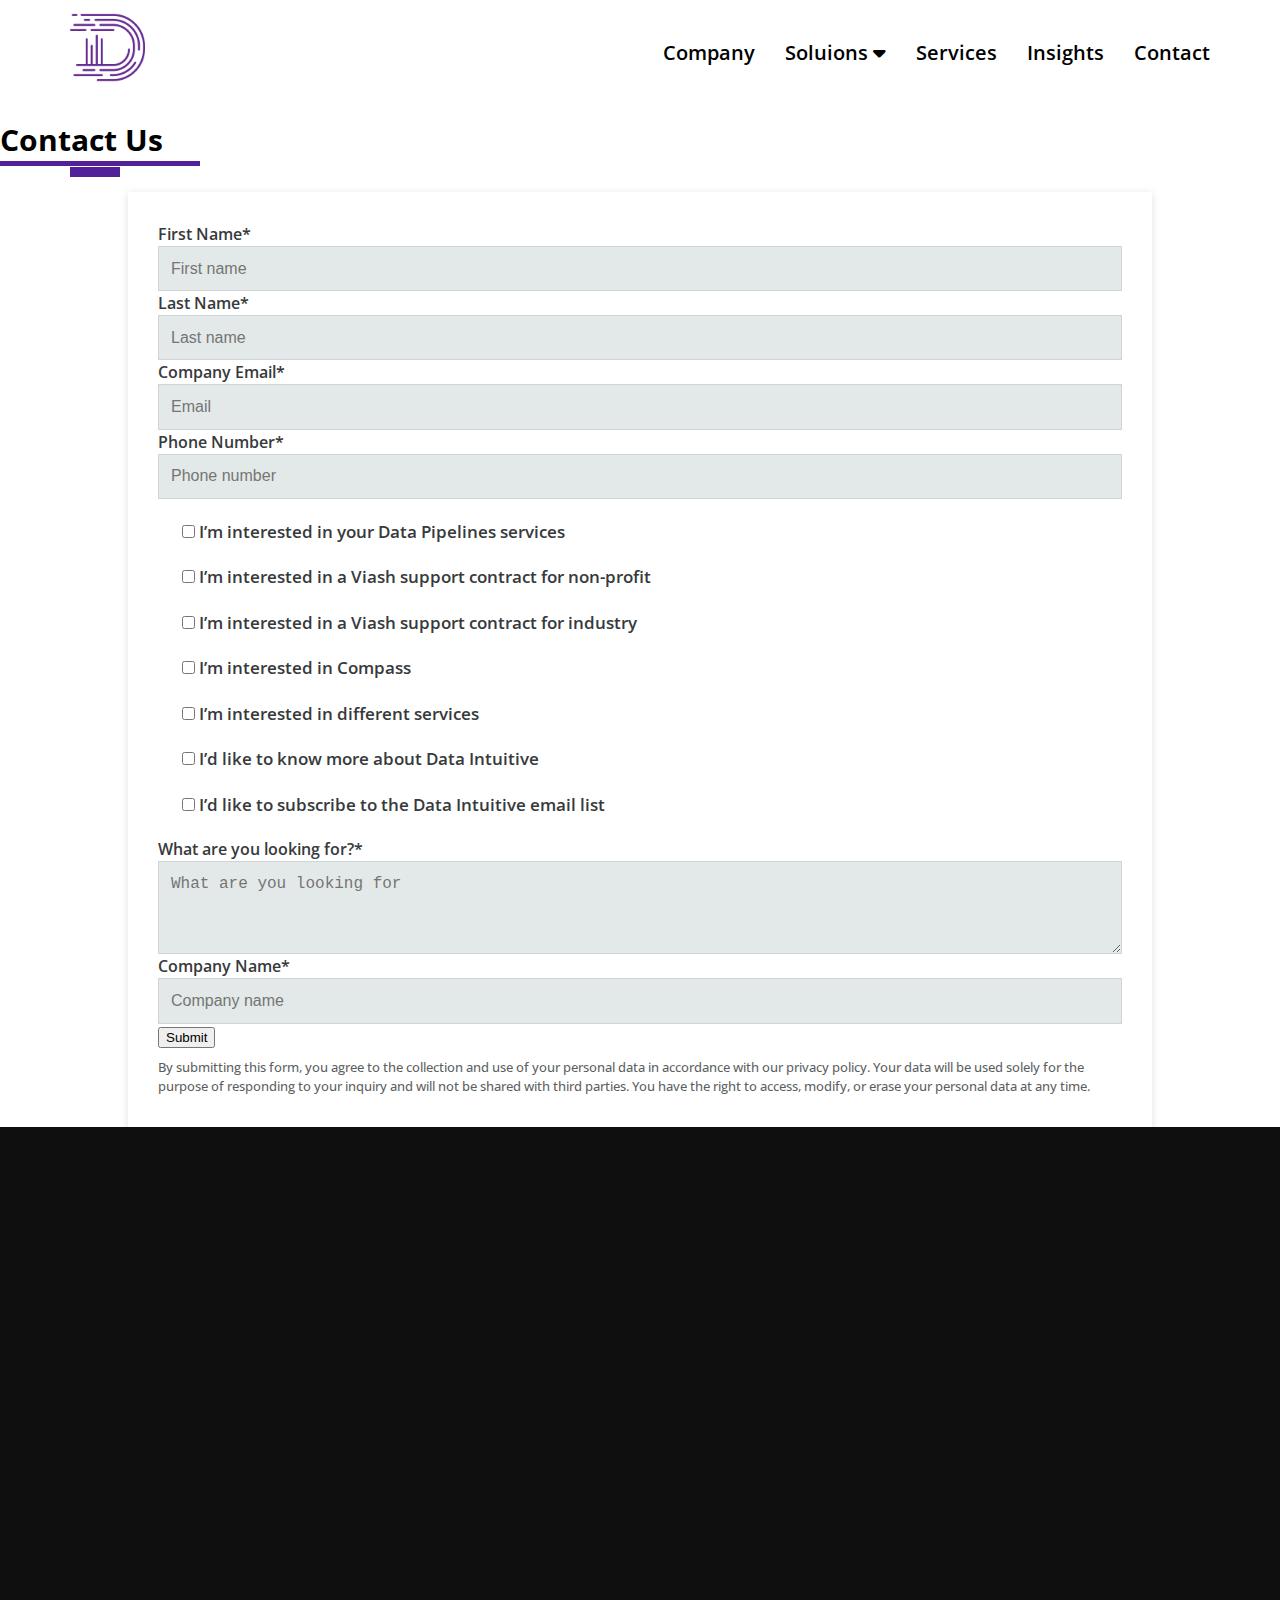
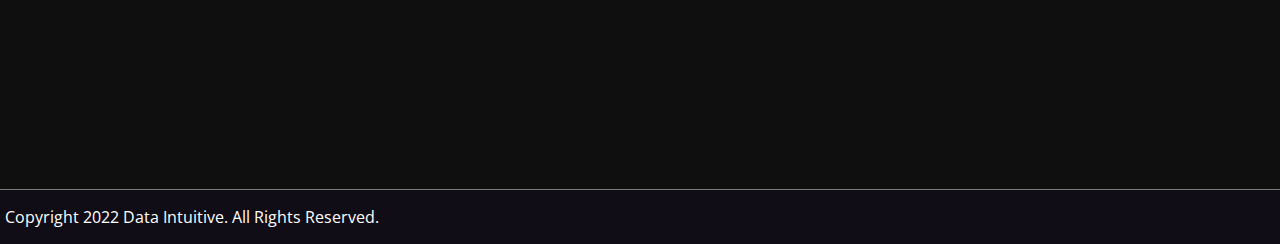
<file: contact.html>
<!DOCTYPE html><html lang="en"><head> <title>Data Intuitive – contact</title> <meta charset="utf-8"> <meta name="viewport" content="width=device-width, initial-scale=1"> <link rel="stylesheet" href="https://cdnjs.cloudflare.com/ajax/libs/font-awesome/6.2.1/css/all.min.css"/> <link href="https://cdn.jsdelivr.net/npm/bootstrap@5.0.2/dist/css/bootstrap.min.css" rel="stylesheet" integrity="sha384-EVSTQN3/azprG1Anm3QDgpJLIm9Nao0Yz1ztcQTwFspd3yD65VohhpuuCOmLASjC" crossorigin="anonymous"> <link rel="stylesheet" href="css/animate.css"> <link rel="stylesheet" type="text/css" href="css/style.css"> <link rel="stylesheet" type="text/css" href="css/responsive.css"></head><body> <header class="header shadow-sm p-2 mb-2 bg-body rownded"> <div class="container_wx"> <div class="header-main"> <div class="logo wow fadeInLeft"> <a href="index.html"><img src="img/logo.png" alt=""></a> </div><div class="open-nav-menu"> <span></span> </div><div class="menu-overlay"> </div><nav class="nav-menu wow fadeInRight"> <div class="close-nav-menu"> <img src="img/close.svg" alt="close"> </div><ul class="menu"> <li class="menu-item"> <a href="company.html">Company</a> </li><li class="menu-item menu-item-has-children"> <a href="#" data-toggle="sub-menu">Soluions <i class="fa-solid fa-caret-down"></i></a> <ul class="sub-menu"> <li class="menu-item"><a href="viash.html">Viash</a></li><li class="menu-item"><a href="compass.html">Compass</a></li></ul> </li><li class="menu-item"> <a href="services.html">Services</a> </li><li class="menu-item menu-item-has-children"> <a href="insights.html" data-toggle="sub-menu">Insights</a><!-- <ul class="sub-menu"> <li class="menu-item"><a href="#">Insights News</a></li><li class="menu-item"><a href="#">Insights Use Cases</a></li></ul> --> </li><li class="menu-item"> <a href="contact.html">Contact</a> </li></ul> </nav> </div></div></header> <div id="extra_space"> </div><section> <div class="contact_us my-5"> <div class="container"> <div class="empower_content my-3 py-4"> <h4 class="title pt-5">Contact Us</h4> </div><div class="form_extra_space wow fadeInUpBig"> <form action="https://formspree.io/f/moqryjjy" method="POST" id="my-form"> <div class="row"> <div class="col-md-6"> <label class="form_common" for="first-name">First Name*</label> <input type="text" name="first-name" class="form-control" placeholder="First name" required> </div><div class="col-md-6"> <label class="form_common" for="last-name">Last Name*</label> <input type="text" name="last-name" class="form-control" placeholder="Last name" required> </div></div><div class="row"> <div class="col-md-6"> <label class="form_common" for="email-address">Company Email*</label> <input type="email" name="company-email" class="form-control" placeholder="Email" required> </div><div class="col-md-6"> <label class="form_common" for="Phone-number">Phone Number*</label> <input type="text" name="phone-number" class="form-control" placeholder="Phone number" required> </div></div><div class="form-check"> <input class="form-check-input" type="checkbox" id="gridCheck"> <label class="form-check-label" for="gridCheck"> I’m interested in your Data Pipelines services </label> </div><div class="form-check"> <input class="form-check-input" type="checkbox" id="gridCheck"> <label class="form-check-label" for="gridCheck"> I’m interested in a Viash support contract for non-profit </label> </div><div class="form-check"> <input class="form-check-input" type="checkbox" id="gridCheck"> <label class="form-check-label" for="gridCheck"> I’m interested in a Viash support contract for industry </label> </div><div class="form-check"> <input class="form-check-input" type="checkbox" id="gridCheck"> <label class="form-check-label" for="gridCheck"> I’m interested in Compass </label> </div><div class="form-check"> <input class="form-check-input" type="checkbox" id="gridCheck"> <label class="form-check-label" for="gridCheck"> I’m interested in different services </label> </div><div class="form-check"> <input class="form-check-input" type="checkbox" id="gridCheck"> <label class="form-check-label" for="gridCheck"> I’d like to know more about Data Intuitive </label> </div><div class="form-check"> <input class="form-check-input" type="checkbox" id="gridCheck"> <label class="form-check-label" for="gridCheck"> I’d like to subscribe to the Data Intuitive email list </label> </div><div class="row"> <div class="col-md-6"> <label class="form_common" for="inputEmail4">What are you looking for?*</label> <textarea class="form-control" name="What are you looking for" rows="3" placeholder="What are you looking for" spellcheck="false"></textarea> </div><div class="col-md-6"> <label class="form_common" for="Company-name">Company Name*</label> <input type="text" name="company-name" class="form-control" placeholder="Company name" required> </div></div><button type="submit" value="submit" class="btn btn-primary my-4">Submit</button> </form> <div id="status"></div><p class="contat_p">By submitting this form, you agree to the collection and use of your personal data in accordance with our privacy policy. Your data will be used solely for the purpose of responding to your inquiry and will not be shared with third parties. You have the right to access, modify, or erase your personal data at any time.</p></div></div></div></section> <section> <div class="main_footer py-5" style="background:#000000f0;"> <div class="container"> <div class="row align-items-start"> <div class="col-md-3 offset-md-1 wow fadeInRight"> <div class="short_info"> <img src="img/logo_white.svg" alt=""> <p class="pt-3">Founded in 2011, Data Intuitive is a team of computational scientists with a wealth of experience in data science and creating and optimizing bioinformatics data workflows.</p></div></div><div class="col-md-3 offset-md-1 wow fadeInLeft"> <div class="short_info"> <h3>Links:</h3> <ul class="link"> <li><a href="index.html">Home</a></li><li><a href="company.html">Company</a></li><li><a href="viash.html">Solutions Viash</a></li><li><a href="compass.html">Solutions Compass</a></li><li><a href="services.html">Services</a></li><li><a href="insights.html">Insights</a></li><li><a href="contact.html">Contact</a></li></ul> </div></div><div class="col-md-4 wow fadeInRight"> <div class="short_info py-3"> <h3>Follow us</h3> <div class="flex_direct d-flex justify-content-space-between align-items-center my-2"> <li><a href=""> <i class="fa-regular fa-envelope"></i></a></li><h4>info@data-intuitive.com</h4> </div><div class="flex_direct d-flex justify-content-space-between align-items-center"> <li><a href=""> <i class="fa-brands fa-github"></i></a></li><h4>Github</h4> </div><div class="flex_direct d-flex justify-content-space-between align-items-center my-2"> <li><a href=""> <i class="fa-brands fa-linkedin"></i></a></li><h4>Lindedin</h4> </div><div class="flex_direct d-flex justify-content-space-between align-items-center"> <li><a href=""> <i class="fa-brands fa-twitter"></i></a></li><h4>Twitter</h4> </div></div></div></div></div></div></section> <footer> <div class="footers text-center" style="background:#100D16;padding:15px 5px;color:#fff;border-top:1px solid rgb(121, 121, 121);"> <p>Copyright 2022 Data Intuitive. All Rights Reserved.</p></div></footer><script src="js/wow.min.js"></script><script>new WOW().init();</script> <script src="js/script.js"></script><script src="https://cdn.jsdelivr.net/npm/bootstrap@5.0.2/dist/js/bootstrap.bundle.min.js"></script></body></html>
</file>
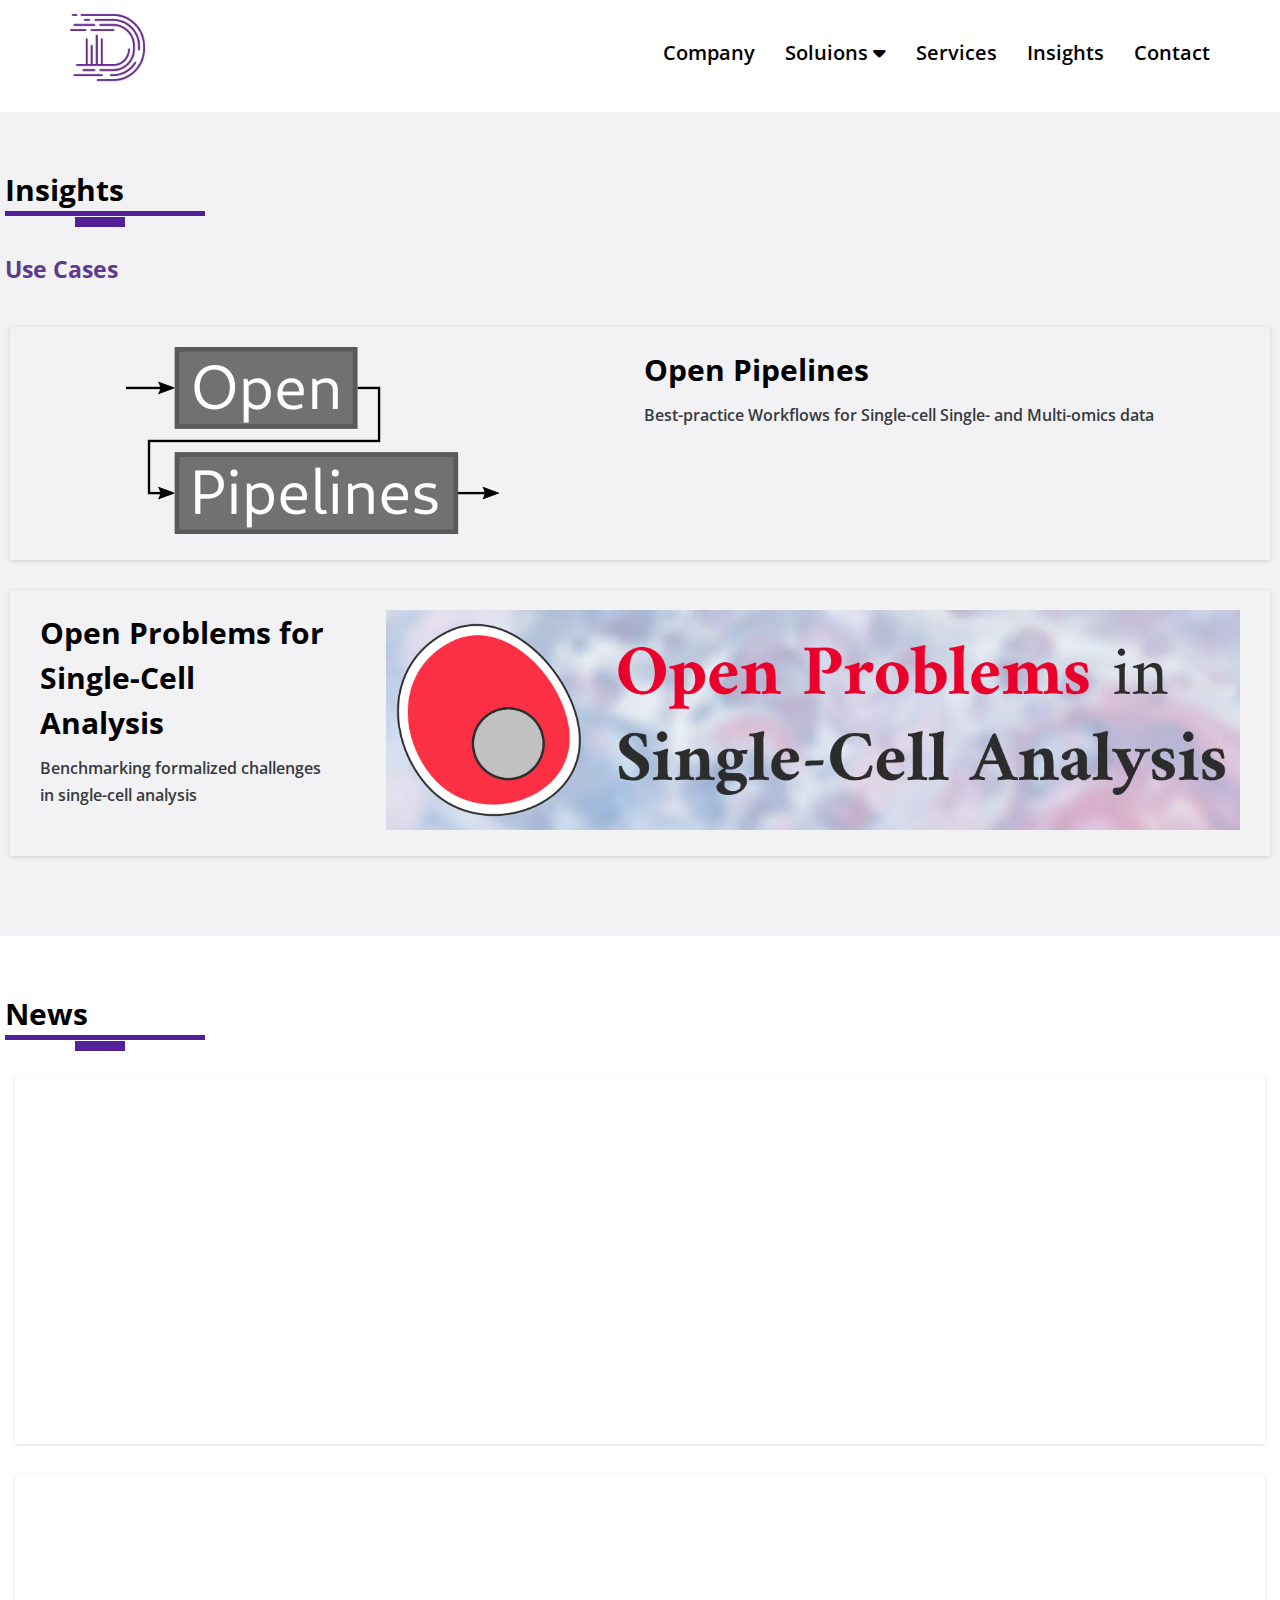
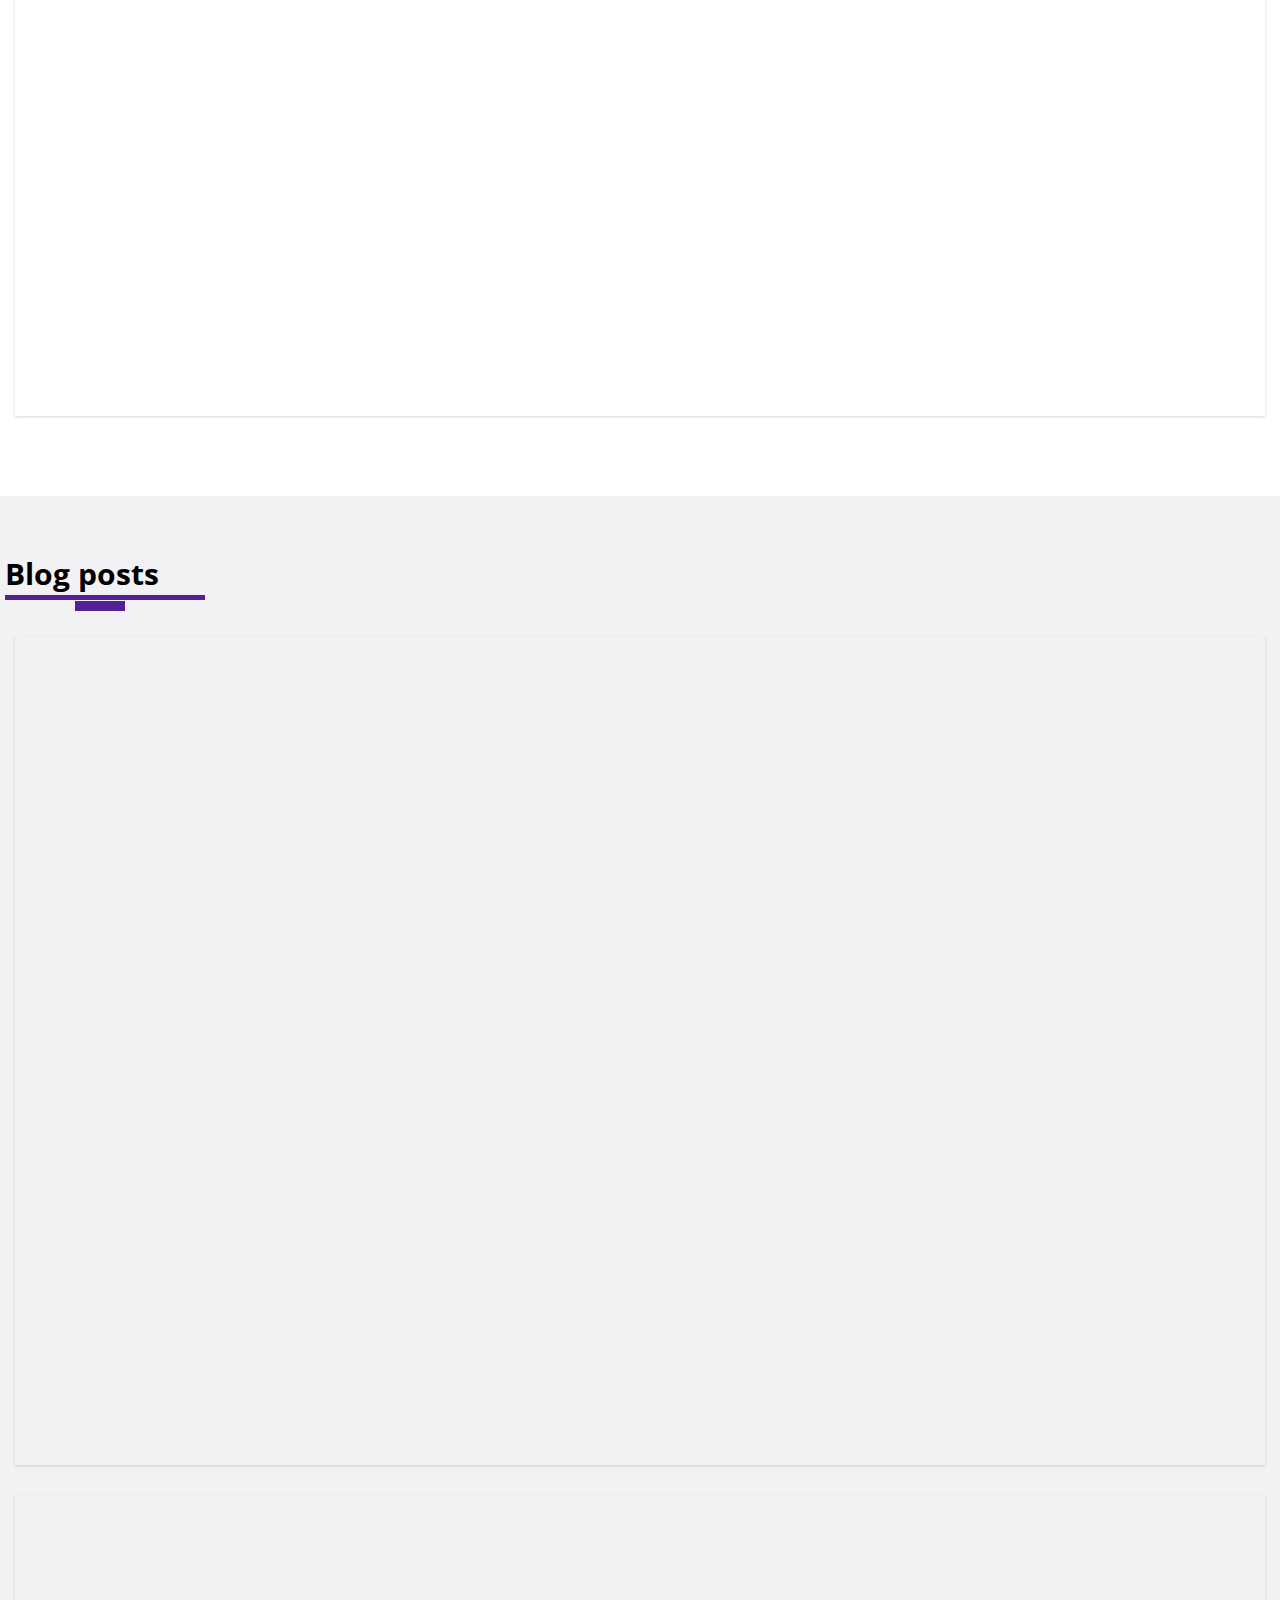
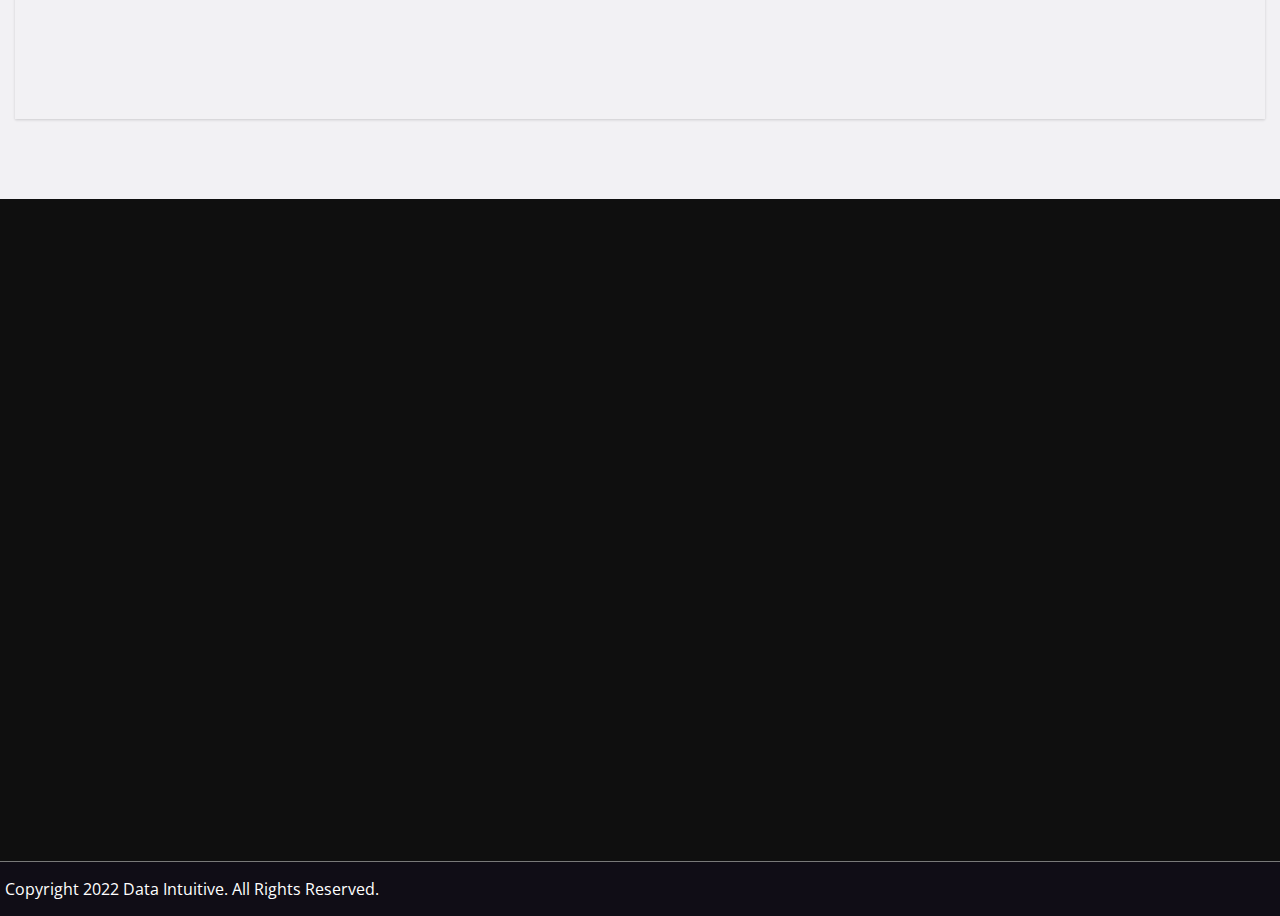
<file: insights.html>
<!DOCTYPE html><html lang="en"><head> <title>Data Intuitive – insights</title> <meta charset="utf-8"> <meta name="viewport" content="width=device-width, initial-scale=1"> <link rel="stylesheet" href="https://cdnjs.cloudflare.com/ajax/libs/font-awesome/6.2.1/css/all.min.css"/> <link href="https://cdn.jsdelivr.net/npm/bootstrap@5.0.2/dist/css/bootstrap.min.css" rel="stylesheet" integrity="sha384-EVSTQN3/azprG1Anm3QDgpJLIm9Nao0Yz1ztcQTwFspd3yD65VohhpuuCOmLASjC" crossorigin="anonymous"> <link rel="stylesheet" href="css/animate.css"> <link rel="stylesheet" type="text/css" href="css/style.css"> <link rel="stylesheet" type="text/css" href="css/responsive.css"></head><body> <header class="header shadow-sm p-2 mb-2 bg-body rownded"> <div class="container_wx"> <div class="header-main"> <div class="logo wow fadeInLeft"> <a href="index.html"><img src="img/logo.png" alt=""></a> </div><div class="open-nav-menu"> <span></span> </div><div class="menu-overlay"> </div><nav class="nav-menu wow fadeInRight"> <div class="close-nav-menu"> <img src="img/close.svg" alt="close"> </div><ul class="menu"> <li class="menu-item"> <a href="company.html">Company</a> </li><li class="menu-item menu-item-has-children"> <a href="#" data-toggle="sub-menu">Soluions <i class="fa-solid fa-caret-down"></i></a> <ul class="sub-menu"> <li class="menu-item"><a href="viash.html">Viash</a></li><li class="menu-item"><a href="compass.html">Compass</a></li></ul> </li><li class="menu-item"> <a href="services.html">Services</a> </li><li class="menu-item menu-item-has-children"> <a href="insights.html" data-toggle="sub-menu">Insights</i></a><!-- <ul class="sub-menu"> <li class="menu-item"><a href="#">Insights News</a></li><li class="menu-item"><a href="#">Insights Use Cases</a></li></ul> --> </li><li class="menu-item"> <a href="contact.html">Contact</a> </li></ul> </nav> </div></div></header> </div></div></header> <div id="extra_space"> </div><section> <div class="company_aboout"> <div class="container"> <div class="empower_content"> <h4 class="title">Insights</h4> <div class="flex_cl"> <h3 class="pr-3 pl-5">Use Cases</h3> </div><div class="row"> <div class="col-md-9 offset-md-1 wow fadeInLeft"> <div class="full_div_link"> <a href="#"> <div class="insights_content"> <div class="insights_pic mb-4"> <img class="img-fluid" src="img/insights/pipeline_img.png" alt=""> </div><div class="insights_info"> <h4 class="company_title">Open Pipelines</h4> <p>Best-practice Workflows for Single-cell Single- and Multi-omics data</p></div></div></a> </div></div></div><div class="row"> <div class="col-md-9 offset-md-1 wow fadeInRight"> <div class="full_div_link"> <a href="#"> <div class="insights_content1"> <div class="insights_info"> <h4 class="company_title">Open Problems for Single-Cell Analysis</h4> <p>Benchmarking formalized challenges in single-cell analysis </p></div><div class="insights_pic mb-4"> <img class="img-fluid" src="img/insights/open_prbl.png" alt=""> </div></div></a> </div></div></div></div></div></div></section> <section> <div class="company_aboout" style="background:#fff;"> <div class="container"> <div class="empower_content"> <h4 class="title">News</h4> <div class="flex_cl"> </div><div class="news_blog_link"> <a href=""> <div class="row offset-md-1 wow fadeInLeft"> <div class="col-lg-3"> <div class="news_blogs"> <p>Dec 25, 2022</p></div></div><div class="col-lg-5"> <div class="news_blogs_title"> <h3>Fueled by VLAIO and Driven by innovation</h3> <p>Data Intuitive is pleased to announce that we have received funding from VLAIO, which will bolster our research and development efforts as we continue to push the boundaries…</p></div></div><div class="col-lg-4"> <div class="news_blogs_img"> <img class="img-fluid" src="img/insights/vlandarend.png" alt=""> </div></div></div></a> </div><div class="news_blog_link"> <a href=""> <div class="row offset-md-1 wow fadeInRight"> <div class="col-lg-3"> <div class="news_blogs"> <p>Dec 15, 2022</p></div></div><div class="col-lg-5"> <div class="news_blogs_title"> <h3>Fueled by VLAIO and Driven by innovation</h3> <p>We are thrilled to announce that this website is being launched with the funding of Flanders Investment and Trade (FIT). This funding will not only help us to create a…</p></div></div><div class="col-lg-4"> <div class="news_blogs_img"> <img class="img-fluid" src="img/insights/flanared.jpg" alt=""> </div></div></div></a> </div></div></div></div></section> <section> <div class="company_aboout"> <div class="container"> <div class="empower_content"> <h4 class="title">Blog posts</h4> <div class="flex_cl"> </div><div class="news_blog_link"> <a href=""> <div class="row offset-md-1 wow fadeInLeft"> <div class="col-lg-3"> <div class="news_blogs"> <p>Feb 2, 2021</p><p>Robrecht Cannoodt</p></div></div><div class="col-lg-5"> <div class="news_blogs_title"> <h3> anndata: annotated data in R</h3> <p>Porting anndata to R with reticulate. anndata is a commonly used Python package for keeping track of data and learned…</p></div></div><div class="col-lg-4"> <div class="news_blogs_img"> <img class="img-fluid" src="img/insights/anndata_for_r.svg" alt=""> </div></div></div></a> </div><div class="news_blog_link"> <a href=""> <div class="row offset-md-1 wow fadeInRight"> <div class="col-lg-3"> <div class="news_blogs"> <p>Dec 15, 2020</p><p>Toni Verbeiren</p></div></div><div class="col-lg-5"> <div class="news_blogs_title"> <h3>DiFlow</h3> <p>Developing and maintaining pipelines/workflows can be a genuine challenge. Doing this in a collaborative…</p></div></div><div class="col-lg-4"> <div class="news_blogs_img"> </div></div></div></a> </div></div></div></div></section> <section> <div class="main_footer py-5" style="background:#000000f0;"> <div class="container"> <div class="row align-items-start"> <div class="col-md-3 offset-md-1 wow fadeInRight"> <div class="short_info"> <img src="img/logo_white.svg" alt=""> <p class="pt-3">Founded in 2011, Data Intuitive is a team of computational scientists with a wealth of experience in data science and creating and optimizing bioinformatics data workflows.</p></div></div><div class="col-md-3 offset-md-1 wow fadeInLeft"> <div class="short_info"> <h3>Links:</h3> <ul class="link"> <li><a href="index.html">Home</a></li><li><a href="company.html">Company</a></li><li><a href="viash.html">Solutions Viash</a></li><li><a href="compass.html">Solutions Compass</a></li><li><a href="services.html">Services</a></li><li><a href="insights.html">Insights</a></li><li><a href="contact.html">Contact</a></li></ul> </div></div><div class="col-md-4 wow fadeInRight"> <div class="short_info py-3"> <h3>Follow us</h3> <div class="flex_direct d-flex justify-content-space-between align-items-center my-2"> <li><a href=""> <i class="fa-regular fa-envelope"></i></a></li><h4>info@data-intuitive.com</h4> </div><div class="flex_direct d-flex justify-content-space-between align-items-center"> <li><a href=""> <i class="fa-brands fa-github"></i></a></li><h4>Github</h4> </div><div class="flex_direct d-flex justify-content-space-between align-items-center my-2"> <li><a href=""> <i class="fa-brands fa-linkedin"></i></a></li><h4>Lindedin</h4> </div><div class="flex_direct d-flex justify-content-space-between align-items-center"> <li><a href=""> <i class="fa-brands fa-twitter"></i></a></li><h4>Twitter</h4> </div></div></div></div></div></div></section> <footer> <div class="footers text-center" style="background:#100D16;padding:15px 5px;color:#fff;border-top:1px solid rgb(121, 121, 121);"> <p>Copyright 2022 Data Intuitive. All Rights Reserved.</p></div></footer><script src="js/wow.min.js"></script><script>new WOW().init();</script> <script src="js/script.js"></script><script src="https://cdn.jsdelivr.net/npm/bootstrap@5.0.2/dist/js/bootstrap.bundle.min.js"></script></body></html>
</file>
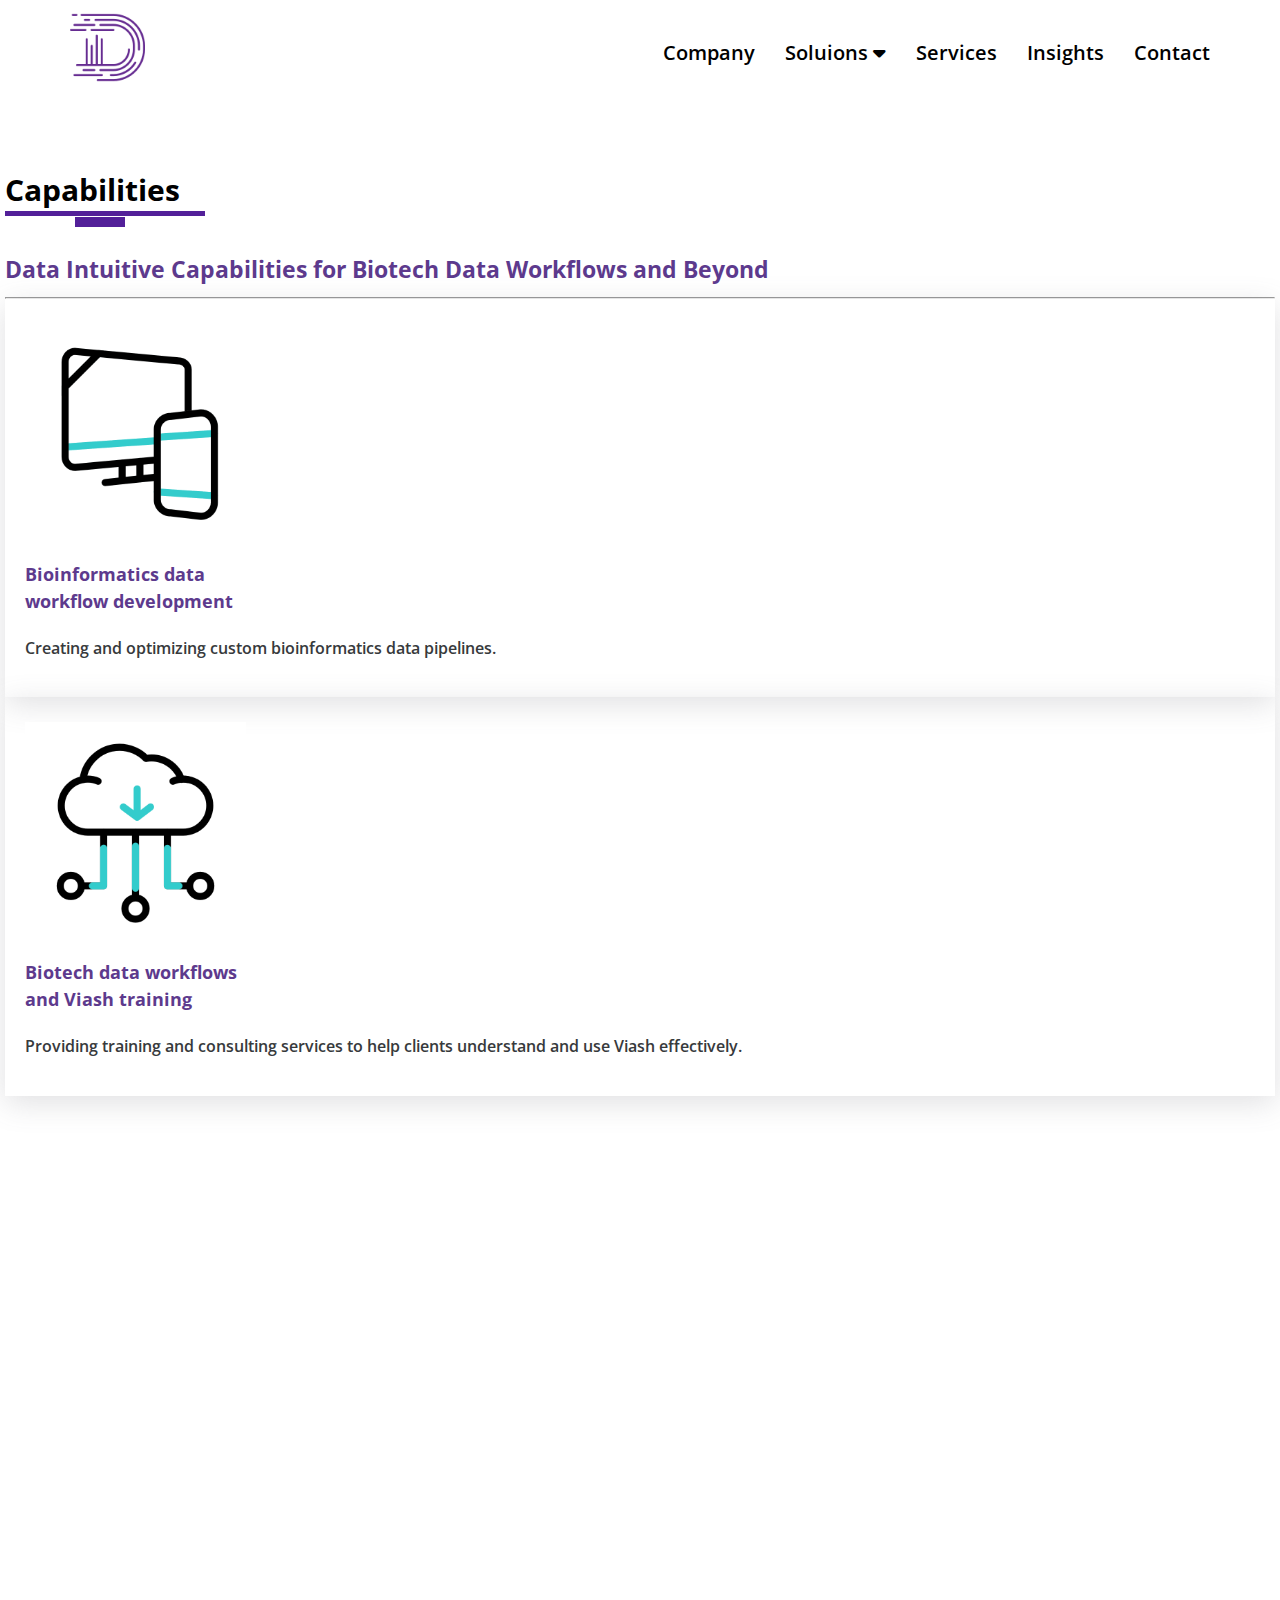
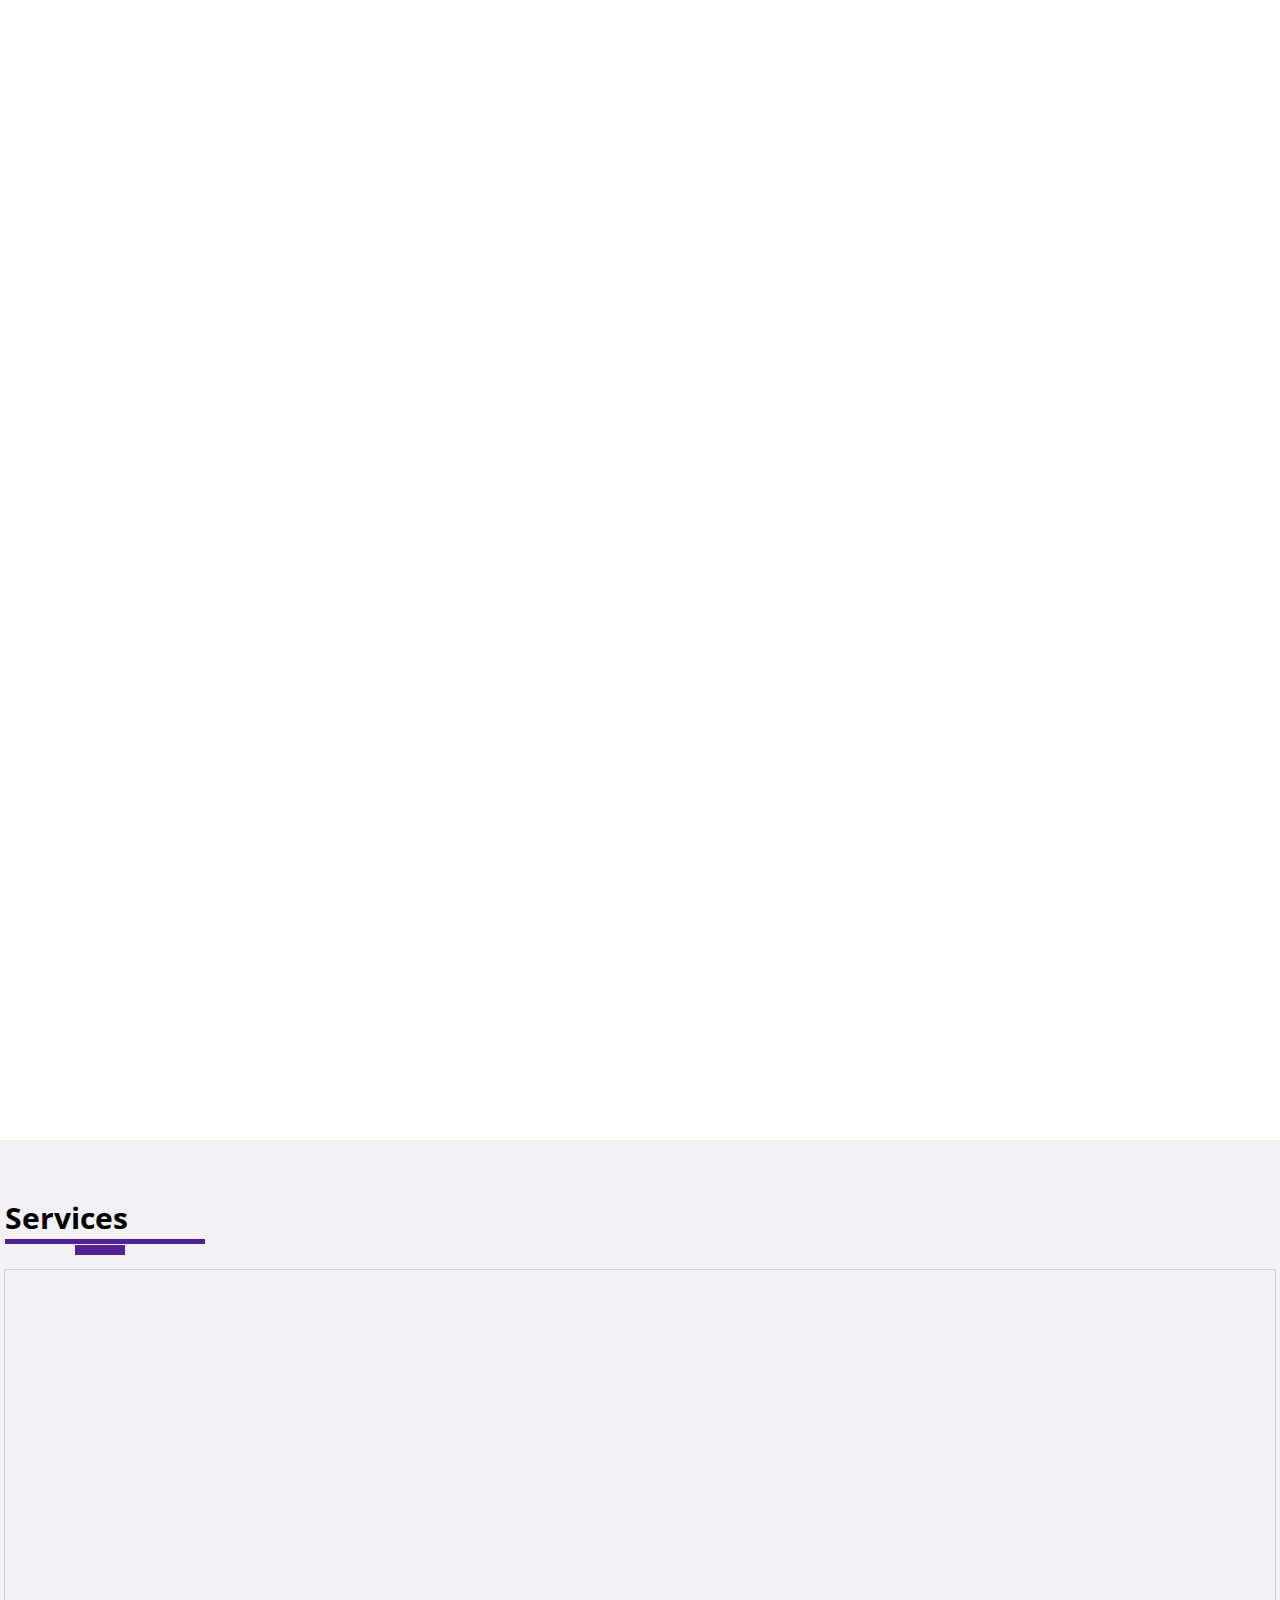
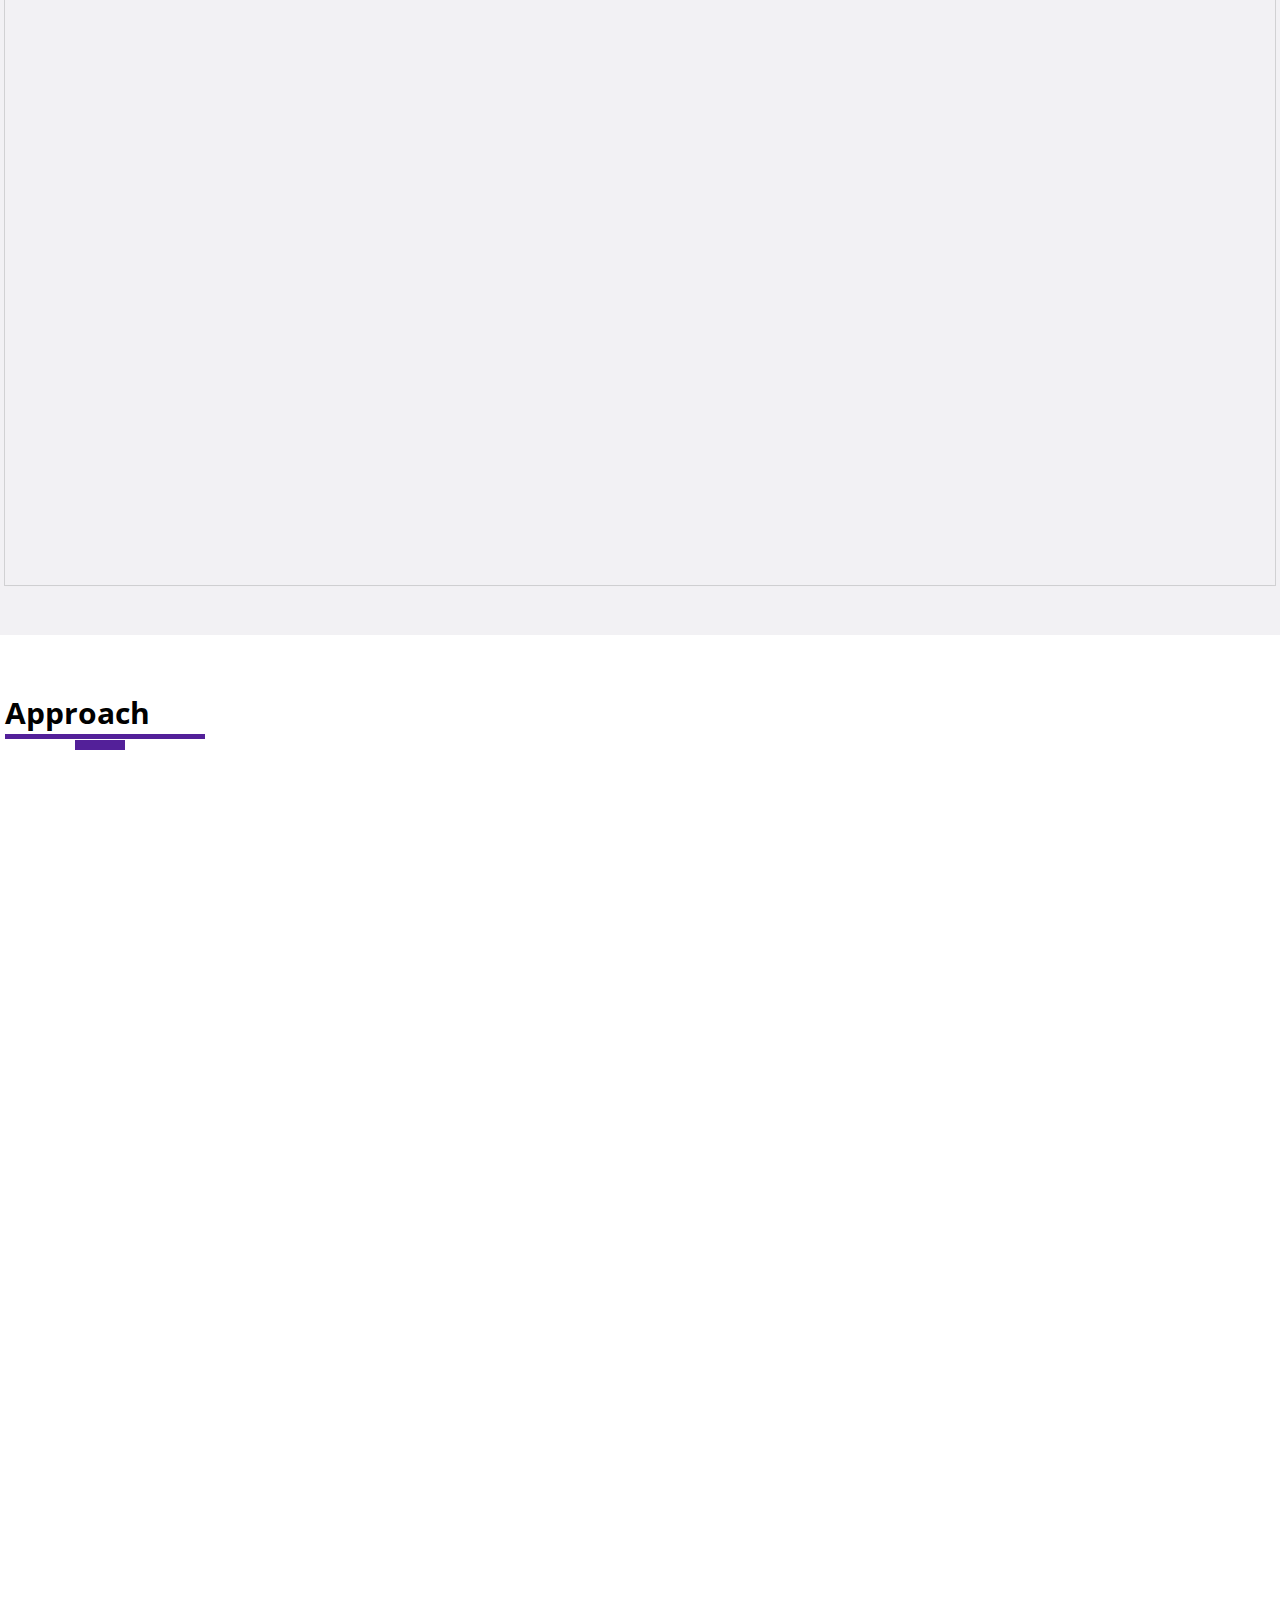
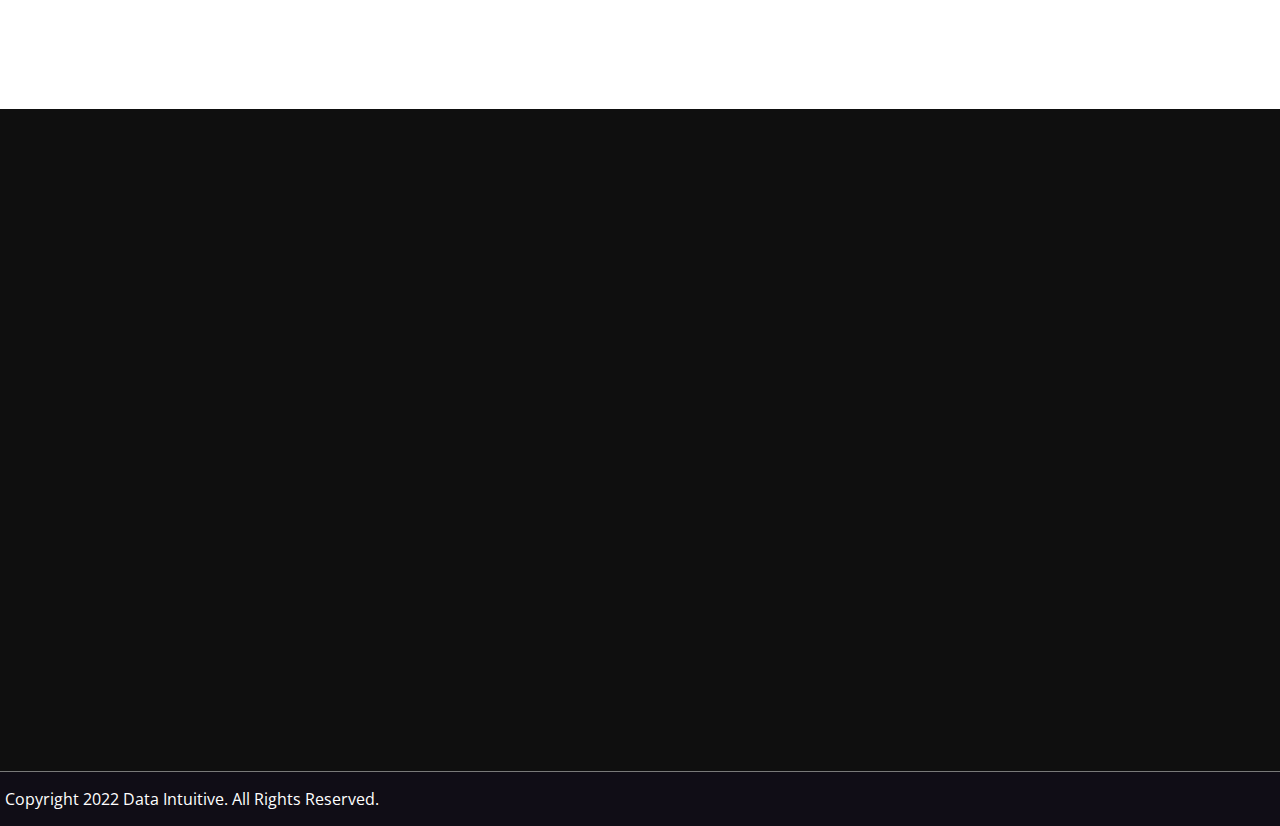
<file: services.html>
<!DOCTYPE html><html lang="en"><head> <title>Data Intuitive – services</title> <meta charset="utf-8"> <meta name="viewport" content="width=device-width, initial-scale=1"> <link rel="stylesheet" href="https://cdnjs.cloudflare.com/ajax/libs/font-awesome/6.2.1/css/all.min.css"/> <link href="https://cdn.jsdelivr.net/npm/bootstrap@5.0.2/dist/css/bootstrap.min.css" rel="stylesheet" integrity="sha384-EVSTQN3/azprG1Anm3QDgpJLIm9Nao0Yz1ztcQTwFspd3yD65VohhpuuCOmLASjC" crossorigin="anonymous"> <link rel="stylesheet" href="https://cdnjs.cloudflare.com/ajax/libs/font-awesome/5.13.1/css/all.min.css" integrity="sha256-2XFplPlrFClt0bIdPgpz8H7ojnk10H69xRqd9+uTShA=" crossorigin="anonymous"/> <link rel="stylesheet" href="css/animate.css"> <link rel="stylesheet" type="text/css" href="css/style.css"> <link rel="stylesheet" type="text/css" href="css/responsive.css"></head><body> <header class="header shadow-sm p-2 mb-2 bg-body rownded"> <div class="container_wx"> <div class="header-main"> <div class="logo wow fadeInLeft"> <a href="index.html"><img src="img/logo.png" alt=""></a> </div><div class="open-nav-menu"> <span></span> </div><div class="menu-overlay"> </div><nav class="nav-menu wow fadeInRight"> <div class="close-nav-menu"> <img src="img/close.svg" alt="close"> </div><ul class="menu"> <li class="menu-item"> <a href="company.html">Company</a> </li><li class="menu-item menu-item-has-children"> <a href="#" data-toggle="sub-menu">Soluions <i class="fa-solid fa-caret-down"></i></a> <ul class="sub-menu"> <li class="menu-item"><a href="viash.html">Viash</a></li><li class="menu-item"><a href="compass.html">Compass</a></li></ul> </li><li class="menu-item"> <a href="services.html">Services</a> </li><li class="menu-item menu-item-has-children"> <a href="insights.html" data-toggle="sub-menu">Insights</i></a><!-- <ul class="sub-menu"> <li class="menu-item"><a href="#">Insights News</a></li><li class="menu-item"><a href="#">Insights Use Cases</a></li></ul> --> </li><li class="menu-item"> <a href="contact.html">Contact</a> </li></ul> </nav> </div></div></header> </div></div></header> <div id="extra_space"> </div><section> <div class="our_culture"> <div class="container"> <div class="empower_content pt-4"> <h4 class="title">Capabilities</h4> <div class="flex_cl"> <h3 class="pr-3 pl-5">Data Intuitive Capabilities for Biotech Data Workflows and Beyond</h3> </div><hr> <div class="row"> <div class="col-md-4 mt-5"> <div class="cl_img_content wow fadeInLeft pb-5"> <div class="flex_cl d-flex align-items-center"> <img class="img-fluid" src="img/services/1.gif" alt=""> <h3 class="pr-3 pl-5 service-title">Bioinformatics data <br>workflow development</h3> </div><div class="cl_paragrahp pb-3"> <p>Creating and optimizing custom bioinformatics data pipelines.</p></div></div></div><div class="col-md-4 mt-5"> <div class="cl_img_content wow fadeInUpBig"> <div class="flex_cl d-flex align-items-center"> <img class="img-fluid" src="img/services/2.gif" alt=""> <h3 class="pr-3 pl-5 service-title">Biotech data workflows <br>and Viash training</h3> </div><div class="cl_paragrahp pb-3"> <p>Providing training and consulting services to help clients understand and use Viash effectively.</p></div></div></div><div class="col-md-4 mt-5"> <div class="cl_img_content wow fadeInRight"> <div class="flex_cl d-flex align-items-center"> <img class="img-fluid" src="img/services/3.gif" alt=""> <h3 class="pr-3 pl-5 service-title">Data pipeline process <br>and infrastructure</h3> </div><div class="cl_paragrahp pb-2"> <p>Covering all stages of the data pipeline process from development to operations and providing guidance to help clients succeed in their field.</p></div></div></div></div><div class="row"> <div class="col-md-4 mt-5"> <div class="cl_img_content wow fadeInRight"> <div class="flex_cl d-flex align-items-center"> <img class="img-fluid" src="img/services/4.gif" alt=""> <h3 class="pr-3 pl-5 service-title">Development of <br>Viash extensions</h3> </div><div class="cl_paragrahp pb-4"> <p>Creating custom extensions to Viash to help clients more effectively achieve their goals.</p></div></div></div><div class="col-md-4 mt-5"> <div class="cl_img_content wow fadeInDownBig"> <div class="flex_cl d-flex align-items-center"> <img class="img-fluid" src="img/services/5.gif" alt=""> <h3 class="pr-3 pl-5 service-title">Data analysis and <br>interpretation</h3> </div><div class="cl_paragrahp"> <p>Analyzing and interpreting various types of data, including genomics, proteomics, and clinical data, to extract meaningful insights.</p></div></div></div><div class="col-md-4 mt-5"> <div class="cl_img_content wow fadeInLeft"> <div class="flex_cl d-flex align-items-center"> <img class="img-fluid" src="img/services/6.gif" alt=""> <h3 class="pr-3 pl-5 service-title">Support in building in-house <br>expertise in data analysis</h3> </div><div class="cl_paragrahp"> <p>Helping clients develop expertise and working processes in data analysis, data workflows, and interpretation.</p></div></div></div></div></div></div></section> <section> <div class="services_culture" style="background-color:#eeecf0bd;"> <div class="container"> <div class="empower_content pt-4"> <h4 class="title">Services</h4> <div class="shadows_clr mt-5"> <div class="row flex-column-reverse flex-md-row d-flex align-items-center"> <div class="col-md-6 mt-5"> <div class="cl_img_content1 wow fadeInLeft pb-5"> <div class="cl_paragrahp pb-3"> <div class="empower_content"> <h4 class="">Your Data Workflow, From Start to Finish</h4> </div><h3 class="pr-3 pl-5">Our team has the knowledge and capabilities to provide support for every step of the data workflow process.</h3> </div></div></div><div class="col-md-6"> <div class="flex_cl wow fadeInRight"> <img class="img-fluid" src="img/services/servicebg.png" alt=""> </div></div></div></div></div></div></section> <section> <div class="services_culture"> <div class="container"> <div class="empower_content pt-4"> <h4 class="title">Approach</h4> <div class="approch_under"> <div class="row"> <div class="col-md-5 offset-md-3"> <div class="text_img wow fadeInLeftBig"> <img class="img-fluid" src="img/services/app_contact.png" alt=""> <h3>Contact us for an online meeting. During this meeting, you can explain your challenge to our specialists.</h3> </div></div></div><div class="row"> <div class="col-md-5 offset-md-5"> <div class="text_img wow fadeInRightBig"> <img class="img-fluid" src="img/services/app_proposal.png" alt=""> <h3>We develop a proposal with multiple options to address your challenge.</h3> </div></div></div><div class="row"> <div class="col-md-5 offset-md-3"> <div class="text_img wow fadeInLeftBig"> <img class="img-fluid" src="img/services/app_meet.png" alt=""> <h3>Online meeting to discuss the project proposal. You review the project proposal and decide.</h3> </div></div></div><div class="row"> <div class="col-md-5 offset-md-5"> <div class="text_img wow fadeInRightBig"> <img class="img-fluid" src="img/services/app_work.png" alt=""> <h3>We get to work on delivering a solution for you, and we engage with you throughout the process.</h3> </div></div></div><div class="row"> <div class="col-md-5 offset-md-3"> <div class="text_img wow fadeInLeftBig"> <img class="img-fluid" src="img/services/app_deliver.png" alt=""> <h3>We deliver the solution for your challenge.</h3> </div></div></div></div></div></div></section> <section> <div class="main_footer py-5" style="background:#000000f0;"> <div class="container"> <div class="row align-items-start"> <div class="col-md-3 offset-md-1 wow fadeInRight"> <div class="short_info"> <img src="img/logo_white.svg" alt=""> <p class="pt-3">Founded in 2011, Data Intuitive is a team of computational scientists with a wealth of experience in data science and creating and optimizing bioinformatics data workflows.</p></div></div><div class="col-md-3 offset-md-1 wow fadeInLeft"> <div class="short_info"> <h3>Links:</h3> <ul class="link"> <li><a href="index.html">Home</a></li><li><a href="company.html">Company</a></li><li><a href="viash.html">Solutions Viash</a></li><li><a href="compass.html">Solutions Compass</a></li><li><a href="services.html">Services</a></li><li><a href="insights.html">Insights</a></li><li><a href="contact.html">Contact</a></li></ul> </div></div><div class="col-md-4 wow fadeInRight"> <div class="short_info py-3"> <h3>Follow us</h3> <div class="flex_direct d-flex justify-content-space-between align-items-center my-2"> <li><a href=""> <i class="fa-regular fa-envelope"></i></a></li><h4>info@data-intuitive.com</h4> </div><div class="flex_direct d-flex justify-content-space-between align-items-center"> <li><a href=""> <i class="fa-brands fa-github"></i></a></li><h4>Github</h4> </div><div class="flex_direct d-flex justify-content-space-between align-items-center my-2"> <li><a href=""> <i class="fa-brands fa-linkedin"></i></a></li><h4>Lindedin</h4> </div><div class="flex_direct d-flex justify-content-space-between align-items-center"> <li><a href=""> <i class="fa-brands fa-twitter"></i></a></li><h4>Twitter</h4> </div></div></div></div></div></div></section> <footer> <div class="footers text-center" style="background:#100D16;padding:15px 5px;color:#fff;border-top:1px solid rgb(121, 121, 121);"> <p>Copyright 2022 Data Intuitive. All Rights Reserved.</p></div></footer><script src="js/wow.min.js"></script><script>new WOW().init();</script> <script src="js/script.js"></script><script src="https://cdn.jsdelivr.net/npm/bootstrap@5.0.2/dist/js/bootstrap.bundle.min.js"></script></body></html>
</file>
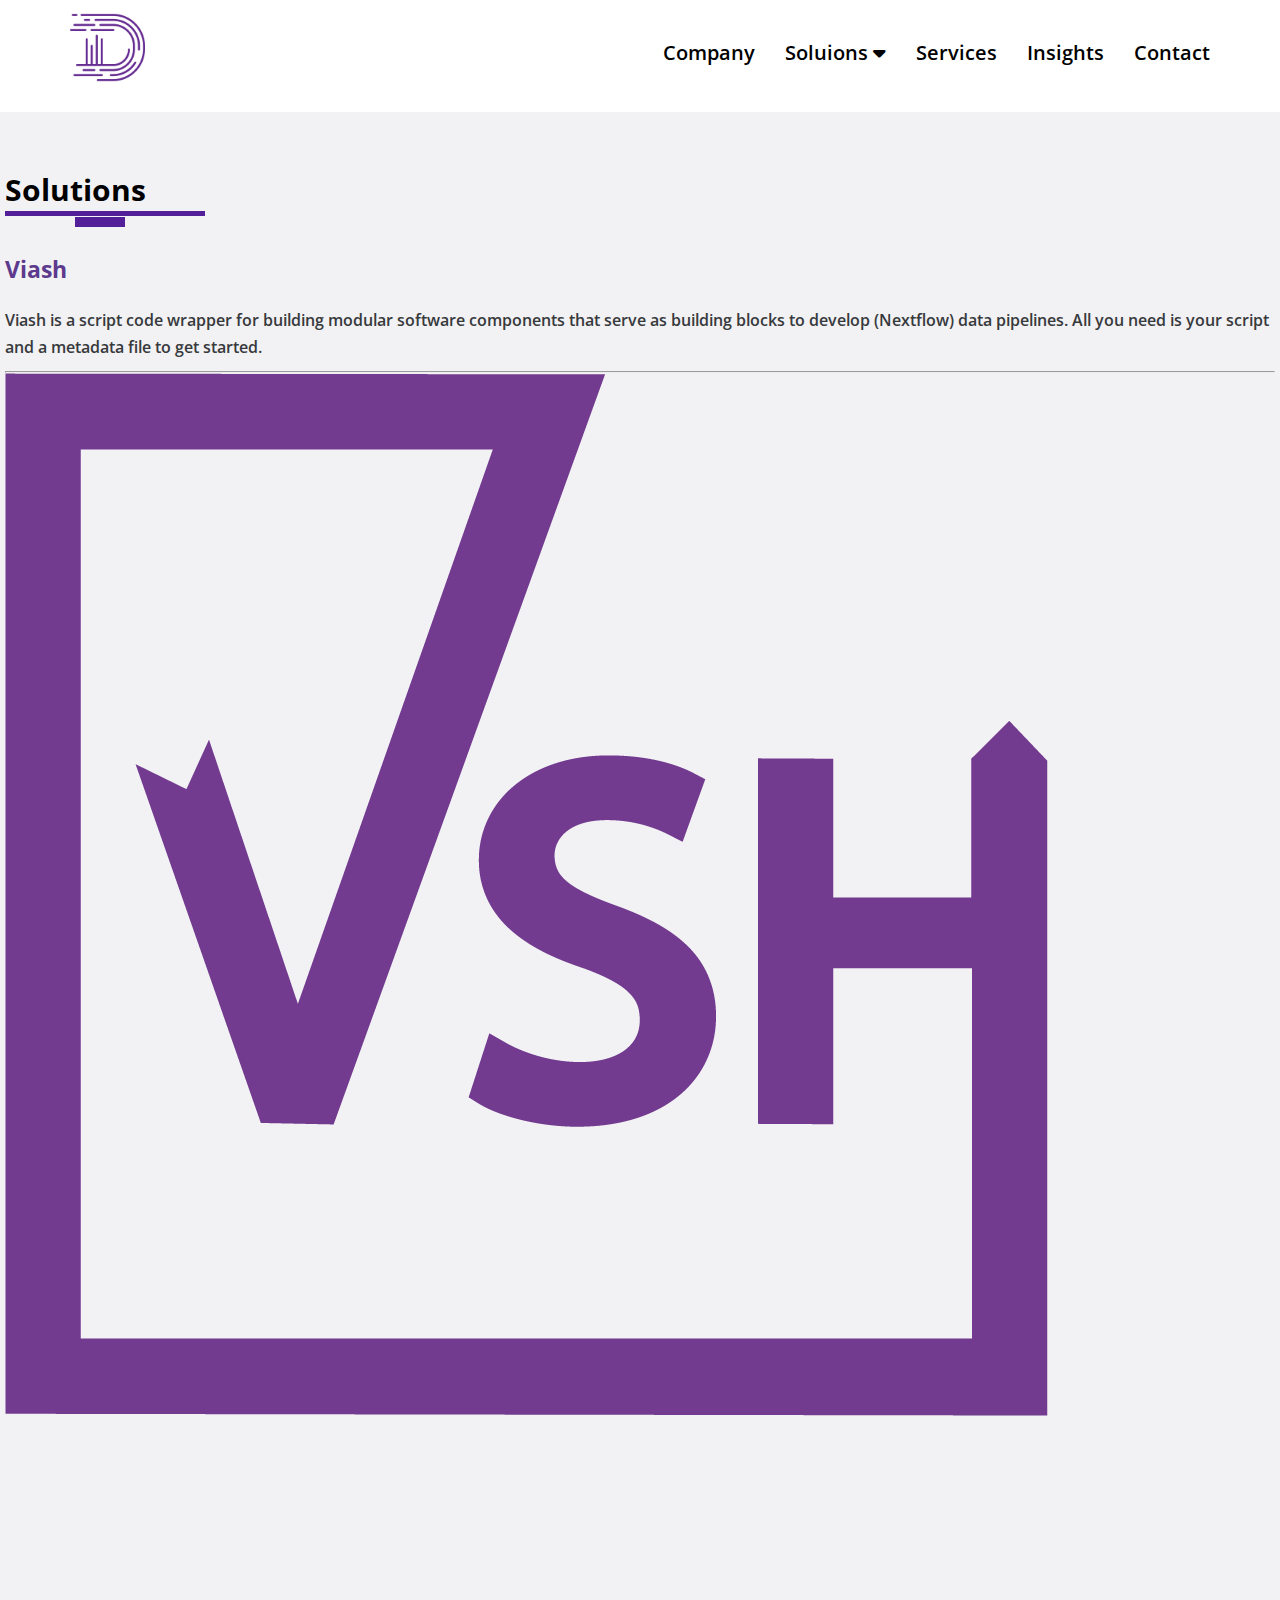
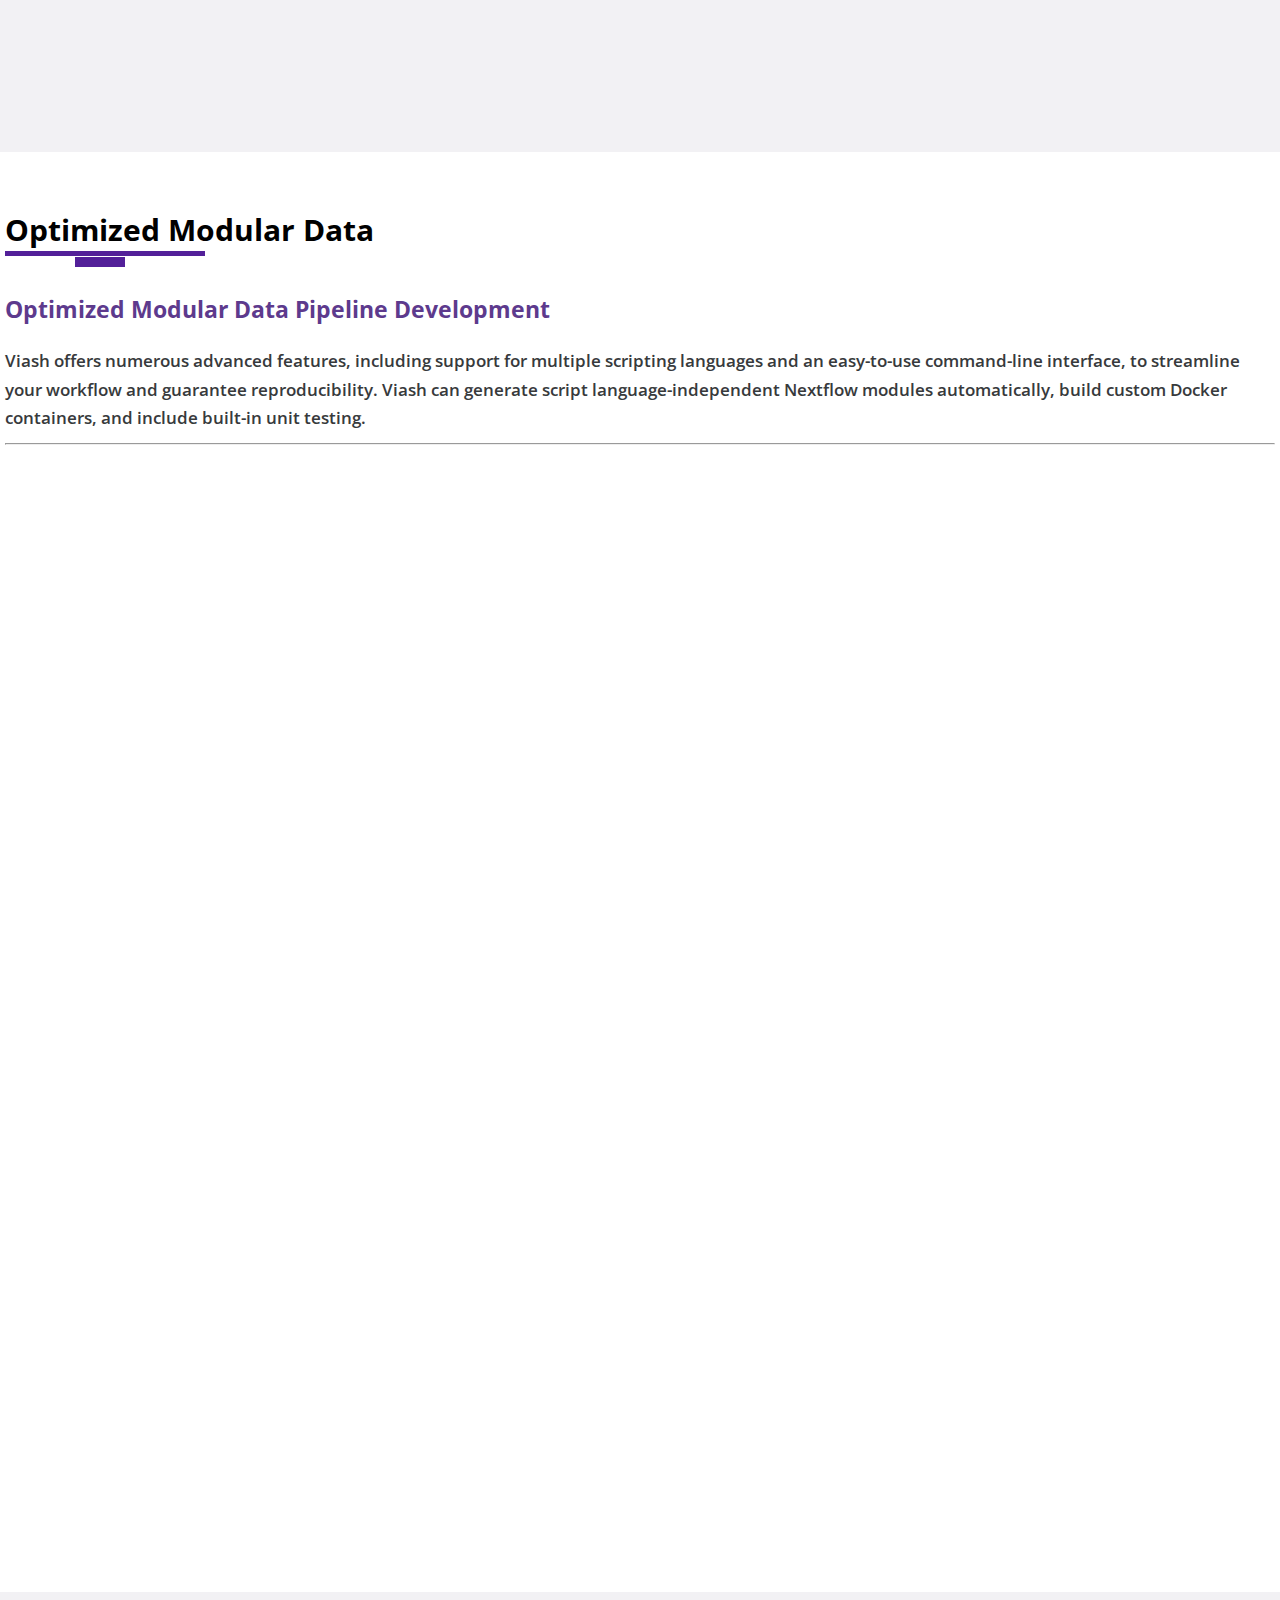
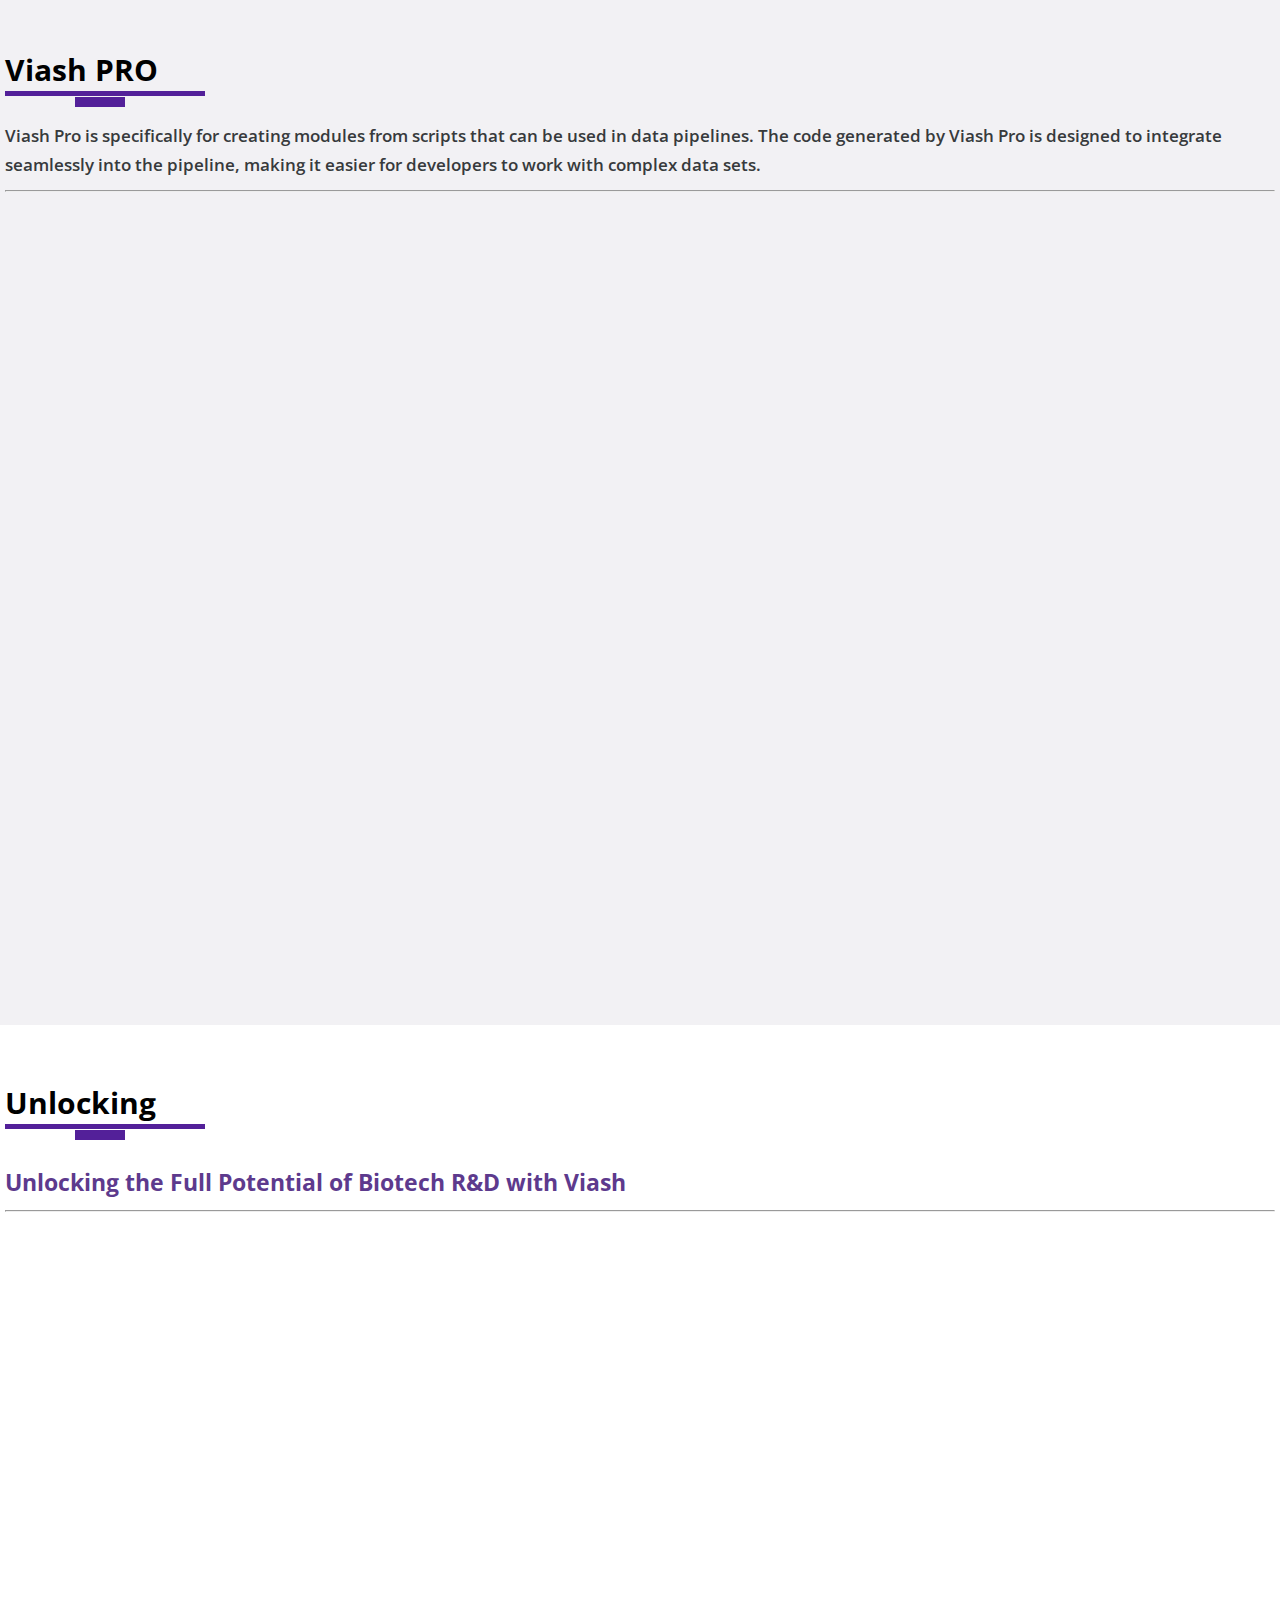
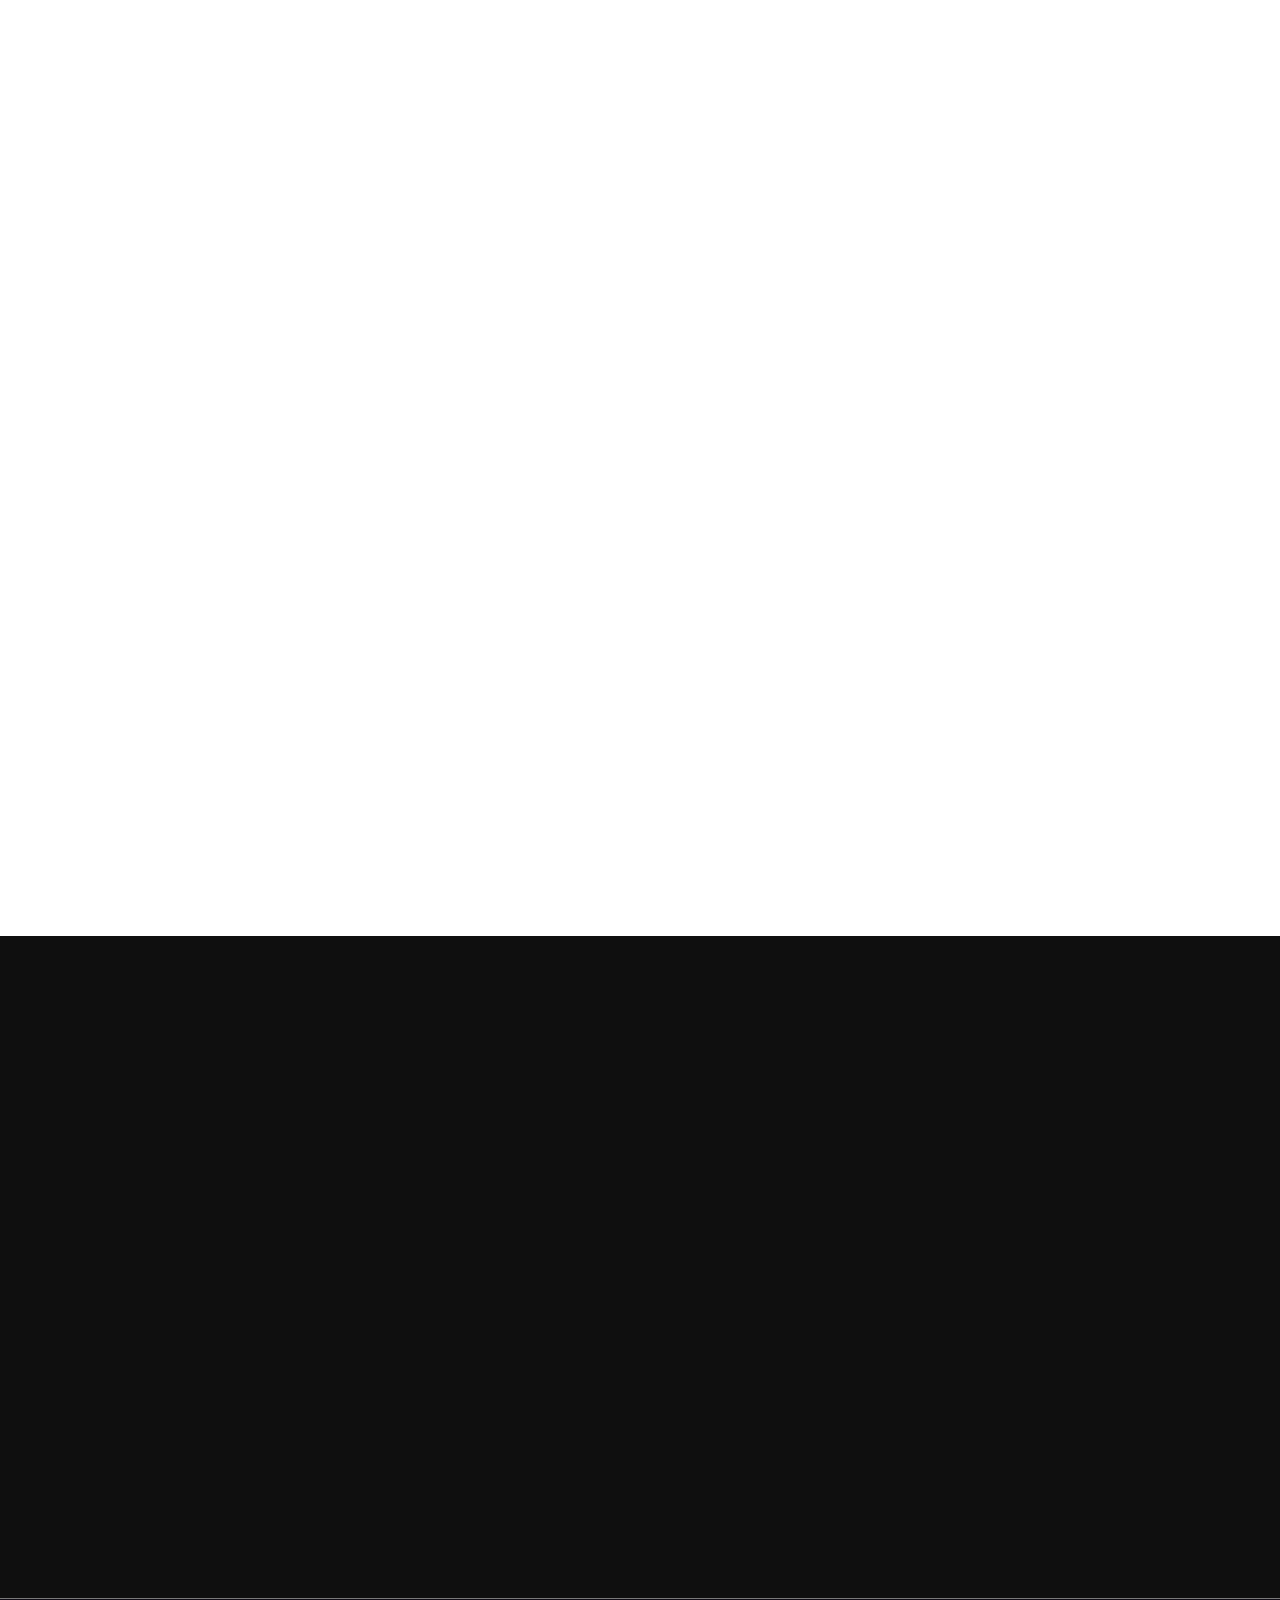
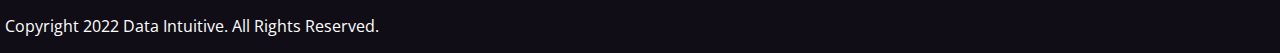
<file: viash.html>
<!DOCTYPE html><html lang="en"><head> <title>Data Intuitive – viash</title> <meta charset="utf-8"> <meta name="viewport" content="width=device-width, initial-scale=1"> <link rel="stylesheet" href="https://cdnjs.cloudflare.com/ajax/libs/font-awesome/6.2.1/css/all.min.css"/> <link href="https://cdn.jsdelivr.net/npm/bootstrap@5.0.2/dist/css/bootstrap.min.css" rel="stylesheet" integrity="sha384-EVSTQN3/azprG1Anm3QDgpJLIm9Nao0Yz1ztcQTwFspd3yD65VohhpuuCOmLASjC" crossorigin="anonymous"> <link rel="stylesheet" href="https://cdnjs.cloudflare.com/ajax/libs/font-awesome/5.13.1/css/all.min.css" integrity="sha256-2XFplPlrFClt0bIdPgpz8H7ojnk10H69xRqd9+uTShA=" crossorigin="anonymous"/> <link rel="stylesheet" href="css/animate.css"> <link rel="stylesheet" type="text/css" href="css/style.css"> <link rel="stylesheet" type="text/css" href="css/responsive.css"></head><body> <header class="header shadow-sm p-2 mb-2 bg-body rownded"> <div class="container_wx"> <div class="header-main"> <div class="logo wow fadeInLeft"> <a href="index.html"><img src="img/logo.png" alt=""></a> </div><div class="open-nav-menu"> <span></span> </div><div class="menu-overlay"> </div><nav class="nav-menu wow fadeInRight"> <div class="close-nav-menu"> <img src="img/close.svg" alt="close"> </div><ul class="menu"> <li class="menu-item"> <a href="company.html">Company</a> </li><li class="menu-item menu-item-has-children"> <a href="#" data-toggle="sub-menu">Soluions <i class="fa-solid fa-caret-down"></i></a> <ul class="sub-menu"> <li class="menu-item"><a href="viash.html">Viash</a></li><li class="menu-item"><a href="compass.html">Compass</a></li></ul> </li><li class="menu-item"> <a href="services.html">Services</a> </li><li class="menu-item menu-item-has-children"> <a href="insights.html" data-toggle="sub-menu">Insights</a> </li><li class="menu-item"> <a href="contact.html">Contact</a> </li></ul> </nav> </div></div></header> <div id="extra_space"> </div><section> <div class="company_aboout"> <div class="container"> <div class="empower_content pt-4"> <h4 class="title">Solutions</h4> <div class="flex_cl"> <h3 class="pr-3 pl-5">Viash</h3> <p>Viash is a script code wrapper for building modular software components that serve as building blocks to develop (Nextflow) data pipelines. All you need is your script and a metadata file to get started.</p></div><hr> <div class="row"> <div class="col-lg-3 offset-md-1"> <div class="vish_content"> <div class="vish_img wow fadeInLeft"> <img class="img-fluid" src="img/sl_vs.png" alt=""> </div></div></div><div class="col-lg-7 offset-md-1"> <div class="content_viash"> <div class="empower_content wow fadeInRight"> <h4 class="company_title">Revolutionize Your Data Workflows With Viash</h4> <p class="">Viash is a tool that<span> simplifies the creation of data pipelines in biotech R&D </span>by allowing researchers to turn their scripts into modular, script language-independent building blocks that can be easily integrated into any data pipeline. Viash uses<span> code generation to automatically wrap the script in a data workflow module,</span> complete with built-in interfaces for inputs and outputs.</p><p> Viash is designed to be easy to use even for those without expert knowledge in data workflows and<span> allows researchers to create high-quality data pipeline modules.</span> Researchers can focus on the functionality of their script without needing to worry about the data workflow framework.</p><p>Viash is an <span>open source tool</span> that is freely available. For professional use, we recommend the Viash PRO subscription.</p><div class="button_flex"> <div class="button pt-2"> <div class="media px-3 py-2"> <button class="mt-3"><a target="_blank" href="http://viash.io/">Viash Documentation Site</a></button> </div></div><div class="button pt-2"> <div class="media px-3 py-2"> <button class="mt-3"><a target="_blank" href="https://github.com/viash-io/viash">Viash Github</a></button> </div></div><div class="button pt-2"> <div class="media px-3 py-2"> <button class="mt-3"><a target="_blank" href="https://arxiv.org/abs/2110.11494">Viash Preprint</a></button> </div></div></div></div></div></div></div></div></section> <section> <div class="Empowering"> <div class="container"> <div class="empower_content"> <h4 class="title">Optimized Modular Data</h4> <div class="flex_cl"> <h3 class="pr-3 pl-5">Optimized Modular Data Pipeline Development</h3> <p>Viash offers numerous advanced features, including support for multiple scripting languages and an easy-to-use command-line interface, to streamline your workflow and guarantee reproducibility. Viash can generate script language-independent Nextflow modules automatically, build custom Docker containers, and include built-in unit testing.</p></div><hr> </div><div class="row flex-column-reverse flex-md-row"> <div class="col-md-6"> <div class="empower_content pt-4 wow fadeInUp"> <h4 class=" ">Transforming Data Into Progress</h4> <div class="line_break"></div><ul class="list-cstm-pro pt-1"> <li> Write <span>a small script or code block</span> in a common script language that defines the functionality you want your pipeline component to have. </li><li> Add <span>metadata</span> (config) to define the component’s configuration, such as input and output parameters, dependencies, and versioning information. </li><li> Use <span>Viash to build a script language agnostic building blocks</span> for different platforms. Viash generates a Docker container based on your requirements. </li><li> Design <span>chaining together building blocks,</span> and use Nextflow to manage the pipeline’s execution. </li></ul> </div></div><div class="col-md-6"> <div class="impower_img text-center pt-4"> <div class="transforming_img wow fadeInDown"> <img class="img-fluid" src="img/processViash.png" alt="home_pic"> </div></div></div></div></div></div></section> <section> <div class="Empowering" style="background-color: #eeecf0bd;"> <div class="container"> <div class="empower_content"> <h4 class="title">Viash PRO</h4> <p>Viash Pro is specifically for creating modules from scripts that can be used in data pipelines. The code generated by Viash Pro is designed to integrate seamlessly into the pipeline, making it easier for developers to work with complex data sets.</p><div class="flex_cl"> </div><hr> </div><div class="row"> <div class="col-md-6"> <div class="impower_img text-center pt-4"> <div class="transforming_img wow fadeInDown"> <img class="img-fluid" src="img/viash.png" alt="home_pic"> </div></div></div><div class="col-md-6"> <div class="empower_content pt-4 wow fadeInUp"> <h4 class=" ">Support For Enterprise Biotech R&D</h4> <div class="line_break"></div><div class="list-cstm-pro"> <p>Viash PRO is a commercial subscription for use in critical environments.</p><p>A key advantage of using Viash PRO is that it is <span>backed by the support of Data Intuitive,</span> so users can get priority help with any issues or questions that they may have.</p><p>This provides a number of <span>benefits for organizations that require a long-term solution</span> and a stable, secure data workflow environment for their Biotech R&D department.</p></div></div></div></div><div class="table_price mt-5 pt-5 wow fadeInUpBig"> <table class="table table-striped"> <thead> <tr> <th scope="col"></th> <th scope="col">Personal Use</th> <th scope="col">Viash PRO for non-profit</th> <th scope="col">Viash PRO</th> </tr></thead> <tbody> <tr> <th scope="row">Licence</th> <td>GPL V2 Open Source</td><td>GPL V2 Open Source</td><td>GPL V2 Open Source</td></tr><tr> <th scope="row">Use</th> <td>Personal</td><td>Non-profit</td><td>Industry</td></tr><tr> <th scope="row">Response Time</th> <td>Ad Hoc</td><td>Max. 16 business hours</td><td>Max. 8 business hours</td></tr><tr> <th scope="row">Contact</th> <td>Github</td><td>Dedicated Slack Pro Channel</td><td>Dedicated Slack Pro Channel</td></tr><tr> <th scope="row"></th> <td> <div class="empower_content1 button_size"> <button class="mt-3"><a href="https://github.com/viash-io/viash">Download</a></button> </div></td><td><div class="empower_content1 button_size"> <button class="mt-3"><a href="contact.html">Contact</a></button> </div></td><td><div class="empower_content1 button_size"> <button class="mt-3"><a href="contact.html">Contact</a></button> </div></td></tr></tbody> </table> </div></div></div></section> <section> <div class="our_culture"> <div class="container"> <div class="empower_content pt-4"> <h4 class="title">Unlocking</h4> <div class="flex_cl"> <h3 class="pr-3 pl-5">Unlocking the Full Potential of Biotech R&D with Viash</h3> </div><hr> <div class="row"> <div class="col-lg-4 mt-5"> <div class="cl_img_content wow fadeInLeft pb-5"> <div class="flex_cl d-flex align-items-center"> <img class="img-fluid" src="img/viash/bullet3dpurple.png" alt=""> <h3 class="pr-3 pl-5 service-title">Strategical</h3> </div><ul class="list-cstm-pro pt-1 pb-4"> <li> Viash provides the ability to implement a <span>long-term strategy</span> for effectively managing knowledge in data workflows. </li><li> Viash’s modular approach leads to <span>improved efficiency in the use of research staff and IT support,</span> resulting in a higher-quality end product. </li><li> Viash generates validated <span>high-quality software code</span> to ensure the reliability and accuracy of biotech processes. </li><li> Viash modules <span>do not create vendor lock-in,</span> as they are designed to function independently even without Viash. </li></ul> </div></div><div class="col-lg-4 mt-5"> <div class="cl_img_content wow fadeInDown pb-5"> <div class="flex_cl d-flex align-items-center"> <img class="img-fluid" src="img/viash/bullet3dpurple.png" alt=""> <h3 class="pr-3 pl-5 service-title">Tactical</h3> </div><ul class="list-cstm-pro pt-1 pb-4"> <li> Viash <span>simplifies the creation of data pipelines</span> by turning scripts into easily-integrated modular components. </li><li> Viash automatically <span>generates a custom Docker container</span> based on dependencies described in your metadata to ensure reproducibility by design. </li><li> Viash supports scalable infrastructure and <span>automatically creates boilerplate code for Nextflow</span> compatibility. </li><li> Viash’s <span>modules enable flexible data pipeline design</span> and development for easier adaptation to changing needs. </li></ul> </div></div><div class="col-lg-4 mt-5"> <div class="cl_img_content wow fadeInRight pb-5"> <div class="flex_cl d-flex align-items-center"> <img class="img-fluid" src="img/viash/bullet3dpurple.png" alt=""> <h3 class="pr-3 pl-5 service-title">Operational</h3> </div><ul class="list-cstm-pro pt-1"> <li> Viash supports the <span>combination of multiple scripting languages</span> (Bash, Python, R, Scala, JS, C#) in a pipeline. </li><li> Viash generates standalone, Docker, and Nextflow executables to be <span>run independently of the script’s language,</span> using metadata as a basis. </li><li> Viash includes built-in unit testing capabilities for <span>debugging and testing of individual components in a pipeline.</span> </li><li> Viash executables include <span>support for developers</span> through command-line arguments, type checking, and validation of required parameters and input files. </li></ul> </div></div></div></div></div></section> <section> <div class="main_footer py-5" style="background:#000000f0;"> <div class="container"> <div class="row align-items-start"> <div class="col-md-3 offset-md-1 wow fadeInRight"> <div class="short_info"> <img src="img/logo_white.svg" alt=""> <p class="pt-3">Founded in 2011, Data Intuitive is a team of computational scientists with a wealth of experience in data science and creating and optimizing bioinformatics data workflows.</p></div></div><div class="col-md-3 offset-md-1 wow fadeInLeft"> <div class="short_info"> <h3>Links:</h3> <ul class="link"> <li><a href="index.html">Home</a></li><li><a href="company.html">Company</a></li><li><a href="viash.html">Solutions Viash</a></li><li><a href="compass.html">Solutions Compass</a></li><li><a href="services.html">Services</a></li><li><a href="insights.html">Insights</a></li><li><a href="contact.html">Contact</a></li></ul> </div></div><div class="col-md-4 wow fadeInRight"> <div class="short_info py-3"> <h3>Follow us</h3> <div class="flex_direct d-flex justify-content-space-between align-items-center my-2"> <li><a href=""> <i class="fa-regular fa-envelope"></i></a></li><h4>info@data-intuitive.com</h4> </div><div class="flex_direct d-flex justify-content-space-between align-items-center"> <li><a href=""> <i class="fa-brands fa-github"></i></a></li><h4>Github</h4> </div><div class="flex_direct d-flex justify-content-space-between align-items-center my-2"> <li><a href=""> <i class="fa-brands fa-linkedin"></i></a></li><h4>Lindedin</h4> </div><div class="flex_direct d-flex justify-content-space-between align-items-center"> <li><a href=""> <i class="fa-brands fa-twitter"></i></a></li><h4>Twitter</h4> </div></div></div></div></div></div></section> <footer> <div class="footers text-center" style="background:#100D16;padding:15px 5px;color:#fff;border-top:1px solid rgb(121, 121, 121);"> <p>Copyright 2022 Data Intuitive. All Rights Reserved.</p></div></footer><script src="js/wow.min.js"></script><script>new WOW().init();</script> <script src="js/script.js"></script><script src="https://cdn.jsdelivr.net/npm/bootstrap@5.0.2/dist/js/bootstrap.bundle.min.js"></script></body></html>
</file>
<file: css/style.css>
@import url(https://fonts.googleapis.com/css2?family=Open+Sans:wght@300;600;800&display=swap);*,ul{margin:0}.header .menu>.menu-item>.sub-menu>.menu-item>a,.header .menu>.menu-item>a{font-weight:600;font-family:'Open Sans',sans-serif;color:#000;text-transform:capitalize;display:block;transition:.3s}li,ul{list-style:none}body{line-height:1.5;font-weight:400;font-family:'Open Sans',sans-serif}body.hidden-scrolling{overflow-y:hidden}*{box-sizing:border-box}a,a:hover{color:#fff}#extra_space{margin-top:112px}.container_wx{max-width:1170px;margin:auto}ul{padding:0}a{text-decoration:none}.header{position:absolute;width:100%;left:0;top:0;z-index:99;background-color:#fff}.line_break{width:40%;height:4px;background-color:#532099}.empower_content button{border:none;background:#532099;padding:7px 30px;color:#fff;font-size:16px;font-weight:600;border-radius:10px;box-shadow:rgba(100,100,111,.2) 0 7px 29px 0;transition:.3s}.cl_img_content,.empower_content1 button{box-shadow:rgb(100 100 111 / 20%) 0 7px 29px 0}.home_vs_pic{text-align:center}.empower_content button:hover{transform:translatex(8px)}.header-main{display:flex;justify-content:space-between;align-items:center;padding:10px 0;border-radius:4px}.header .close-nav-menu,.header .open-nav-menu{width:40px;cursor:pointer;display:none;align-items:center}.header .logo,.header .nav-menu{padding:0 15px}.logo img{width:75%}.header .logo a{font-size:30px;text-transform:capitalize;color:#e91e63;font-weight:600}.header .menu>.menu-item{display:inline-block;margin-left:30px;position:relative}.header .menu>.menu-item>a{padding:12px 0;font-size:20px}.header .menu>.menu-item>a .plus{display:inline-block;height:12px;width:12px;position:relative;margin-left:5px;pointer-events:none}.header .menu>.menu-item>a .plus:after,.header .menu>.menu-item>a .plus:before{content:'';position:absolute;box-sizing:border-box;left:50%;top:50%;background-color:#000;height:2px;width:100%;transform:translate(-50%,-50%);transition:.3s}.header .menu>.menu-item:hover>a .plus:after,.header .menu>.menu-item:hover>a .plus:before{background-color:#e91e63}.header .menu>.menu-item>a .plus:after{transform:translate(-50%,-50%) rotate(-90deg)}.header .menu>.menu-item:hover>a,.header .menu>.menu-item>.sub-menu>.menu-item>a:hover{color:#532099}.header .menu>.menu-item>.sub-menu{box-shadow:0 0 10px rgba(0,0,0,.2);width:220px;position:absolute;left:0;top:100%;background-color:#fff;padding:10px 0;border-top:3px solid #5d3a8d;transform:translateY(10px);transition:.3s;opacity:0;visibility:hidden}@media(min-width:992px){.header .menu>.menu-item-has-children:hover>.sub-menu{transform:translateY(0);opacity:1;visibility:visible}.header .menu>.menu-item-has-children:hover>a .plus:after{transform:translate(-50%,-50%) rotate(0)}}.header .menu>.menu-item>.sub-menu>.menu-item{display:block}.header .menu>.menu-item>.sub-menu>.menu-item>a{padding:10px 20px;font-size:16px}.header .open-nav-menu{height:34px;margin-right:15px;justify-content:center}.header .open-nav-menu span{display:block;height:3px;width:24px;background-color:#000;position:relative}.header .open-nav-menu span:after,.header .open-nav-menu span:before{content:'';position:absolute;left:0;width:100%;height:100%;background-color:#000;box-sizing:border-box}.header .open-nav-menu span:before{top:-7px}.header .open-nav-menu span:after{top:7px}.header .close-nav-menu{height:40px;background-color:#fff;margin:0 0 15px 15px;justify-content:center}.title::after,.title::before{content:'';margin-right:auto}.header .close-nav-menu img{width:16px}.header .menu-overlay{position:fixed;z-index:999;background-color:rgba(0,0,0,.5);left:0;top:0;height:100%;width:100%;visibility:hidden;opacity:0;transition:.3s}.home{min-height:80vh;background-image:linear-gradient(to right,rgba(0,0,0,.773),rgba(109,179,242,.6)),url('../img/hero_banner.webp');background-position:center center;background-repeat:no-repeat;background-size:cover;display:flex;align-items:center;justify-content:center}.content.text-center h1{color:#fff;font-family:Montserrat,Sans-serif;font-size:90px;font-weight:800;text-transform:uppercase;text-shadow:6px 6px 0 rgb(0 0 0 / 85%)}.Empowering,.company_aboout,.our_culture,.our_expertice,.services_culture,.use_cases{padding:50px 5px}.empower_content.pt-3{padding-left:30px}.impower_img{padding-right:30px}.empower_content h4{font-size:30px;font-weight:700}.empower_content p,ul.list-cstm-pro li{margin:10px 0;font-size:17px;font-weight:600;color:#373a3c;line-height:1.7em}.compass_content span,.list-cstm-pro span,.short_info h3,h3.pr-3.pl-5{font-weight:700}.home_vs_pic.text-center img{height:350px}ul.list-cstm-pro li{list-style:none;position:relative}ul.list-cstm-pro li::before{content:"";width:15px;height:15px;background:#5d3a8d;display:inline-block;position:relative;outline:#5d3a8d solid 1px;left:0;top:2px;border:2px solid #fff;margin-right:12px}.contact_info_para{width:70%;margin:0 auto}.main_footer{color:#b0b0b0}.short_info img{width:15%}.short_info h3{color:#fff}.short_info i{font-size:20px;margin-right:10px;color:#b0b0b0}.short_info h4{font-size:16px;font-weight:500}ul.link a{color:#b0b0b0;font-weight:500}.button_flex button a,.flex_direct h4:hover,.flex_direct i:hover,ul.link a:hover{color:#ededed}.text-dark{color:#212529!important;font-weight:600}.card.work-desk.rounded.border-0.shadow-lg.overflow-hidden img{padding:10px}.company_aboout{background-color:#eeecf0bd}.cl_img_content p,.company_aboout p{font-size:16px;font-weight:600;color:#373a3c;margin:10px 0;line-height:1.7em}div#status,label.form_common{margin-bottom:10px}.flex_cl.d-flex.align-items-center img{width:18%}h3.pr-3.pl-5{padding:10px 0;font-size:23px;color:#5d3a8d}.cl_img_content{padding:25px 20px;box-sizing:border-box}.title::before{background:#532099;height:5px;width:200px;transform:translateY(49px);margin-left:0;display:block}.title::after{background:#532099;height:10px;width:50px;margin-left:70px;margin-bottom:20px;display:block;transform:translateY(5px)}.form-control,.form-control:focus{background-color:rgba(185,200,197,.405)}h3.pr-3.pl-5.service-title{font-size:18px}.service_content.text-center.wow.fadeInUpBig h1{padding:0 10px;color:#fff;font-weight:900;font-size:80px;margin:0 auto}.service_content.text-center.wow.fadeInUpBig h4{padding:0 10px;color:#fff;font-weight:900}.shadows_clr{box-shadow:rgba(0,0,0,.02) 0 1px 3px 0,rgba(27,31,35,.15) 0 0 0 1px;padding:25px 30px}.text_img img{width:10%}.text_img{padding:10px 20px;box-shadow:rgba(0,0,0,.1) 0 10px 15px -3px,rgba(0,0,0,.05) 0 4px 6px -2px;margin:5px}.text_img h3{font-size:16px;line-height:1.6em;color:#532099;font-weight:600}.form_common{color:#373a3c;font-size:16px;margin-top:30px;font-weight:600}.form-control{display:block;width:100%;padding:.6rem .75rem;font-size:1rem;font-weight:400;line-height:1.5;color:#4e4e4e;background-clip:padding-box;border:1px solid #ced4da;appearance:none;transition:border-color .15s ease-in-out,box-shadow .15s ease-in-out}.form-control:focus{color:#212529;outline:0;box-shadow:none;border:none}.form_extra_space{width:80%;margin:0 auto;box-shadow:rgb(99 99 99 / 20%) 0 2px 8px 0;padding:30px}.form-check{display:block;min-height:1.5rem;padding-left:1.5em;margin:20px 0}label.form-check-label{color:#373a3c;font-size:17px;font-weight:600}p.contat_p{font-size:13px;color:#373a3ccf;font-weight:500}div#status{font-size:25px;font-weight:500;color:gray}.button_flex{display:flex}.content_viash span{color:#532099;font-weight:700}.button_flex button{border-radius:0!important}.empower_content1 button{border:none;background:#532099;padding:7px 25px;color:#fff;font-size:16px;font-weight:600;transition:.3s}.empower_content1 button:hover{transform:translateX(5px)}.compass_content{padding:10px;margin:10px 5px;box-shadow:rgb(149 157 165 / 20%) 0 8px 24px;background:#bcd6de6b}.compass_correlation img{width:350px;height:350px}.compass_correlation p{padding:10px 0}.compass_correlation{box-shadow:rgb(0 0 0 / 16%) 0 1px 4px;padding:20px;margin:20px 15px}.insights_content,.insights_content1{display:flex;justify-content:space-evenly;margin:30px 5px;padding:30px 30x;box-shadow:rgba(0,0,0,.16) 0 1px 4px;transition:.3s}.insights_content1:hover,.insights_content:hover{transform:translateX(10px)}.full_div_link a,.news_blog_link a{color:#000}.insights_info,.insights_pic{padding:20px 30px}.news_blogs_title h3{font-size:22px;font-weight:600;font-family:ui-sans-serif}.news_blog_link{margin:30px 10px;padding:30px 20px;box-shadow:rgba(0,0,0,.1) 0 1px 3px 0,rgba(0,0,0,.06) 0 1px 2px 0;transition:.3s}.news_blog_link:hover{box-shadow:rgba(0,0,0,.1) 0 10px 15px -3px,rgba(0,0,0,.05) 0 4px 6px -2px}
</file>
<file: css/responsive.css>
@media(max-width: 991px){.header .menu-overlay.active{visibility:visible;opacity:1}.button_flex{flex-direction:column}.button_flex button{display:block;width:80%}.vish_img img{width:40%}.content_viash{margin-top:30px}.header .nav-menu{position:fixed;right:-280px;visibility:hidden;width:280px;height:100%;top:0;overflow-y:auto;background-color:#222;z-index:1000;padding:15px 0;transition:all .5s ease}.contact_info_para{width:80%;margin:0 auto}.logo img{width:50%}.content.text-center h1{font-size:60px;font-weight:800;text-shadow:5px 5px 0 #000}#extra_space{margin-top:50px}.empower_content.pt-3{padding-left:0}.impower_img{padding-right:0}.header .nav-menu.open{visibility:visible;right:0}.header .menu > .menu-item{display:block;margin:0}.header .menu > .menu-item-has-children > a{display:flex;justify-content:space-between;align-items:center}.header .menu > .menu-item > a{color:#fff;padding:12px 15px;border-bottom:1px solid #333}.header .menu > .menu-item:first-child > a{border-top:1px solid #333}.header .menu > .menu-item > a .plus:before,.header .menu > .menu-item > a .plus:after{background-color:#fff}.header .menu > .menu-item-has-children.active > a .plus:after{transform:translate(-50%,-50%) rotate(0deg)}.header .menu > .menu-item > .sub-menu{width:100%;position:relative;opacity:1;visibility:visible;border:none;background-color:transparent;box-shadow:none;transform:translateY(0px);padding:0;left:auto;top:auto;max-height:0;overflow:hidden}.header .menu > .menu-item > .sub-menu > .menu-item > a{padding:12px 45px;color:#fff;border-bottom:1px solid #333}.header .close-nav-menu,.header .open-nav-menu{display:flex}}@media(max-width: 767px){.content.text-center h1{font-size:40px;font-weight:800;text-shadow:5px 5px 0 #000;padding:0 5px}.home{min-height:70vh}.empower_content h4{font-size:25px;font-weight:700}.home_vs_pic.text-center img{height:100%}.contact_info_para{width:100%;margin:0 auto}.title::after{transform:translateY(10px)}.ex_img_content{box-shadow:#000 0 1px 4px;padding:20px 15px}.text_img img{width:15%}.text_img{margin-top:10px}.form_extra_space{width:100%;margin:0 auto;padding:25px 15px}.empower_content1 button{padding:6px 10px;font-size:14px}.insights_content{flex-direction:column}.insights_content1{flex-direction:column-reverse}}
</file>
